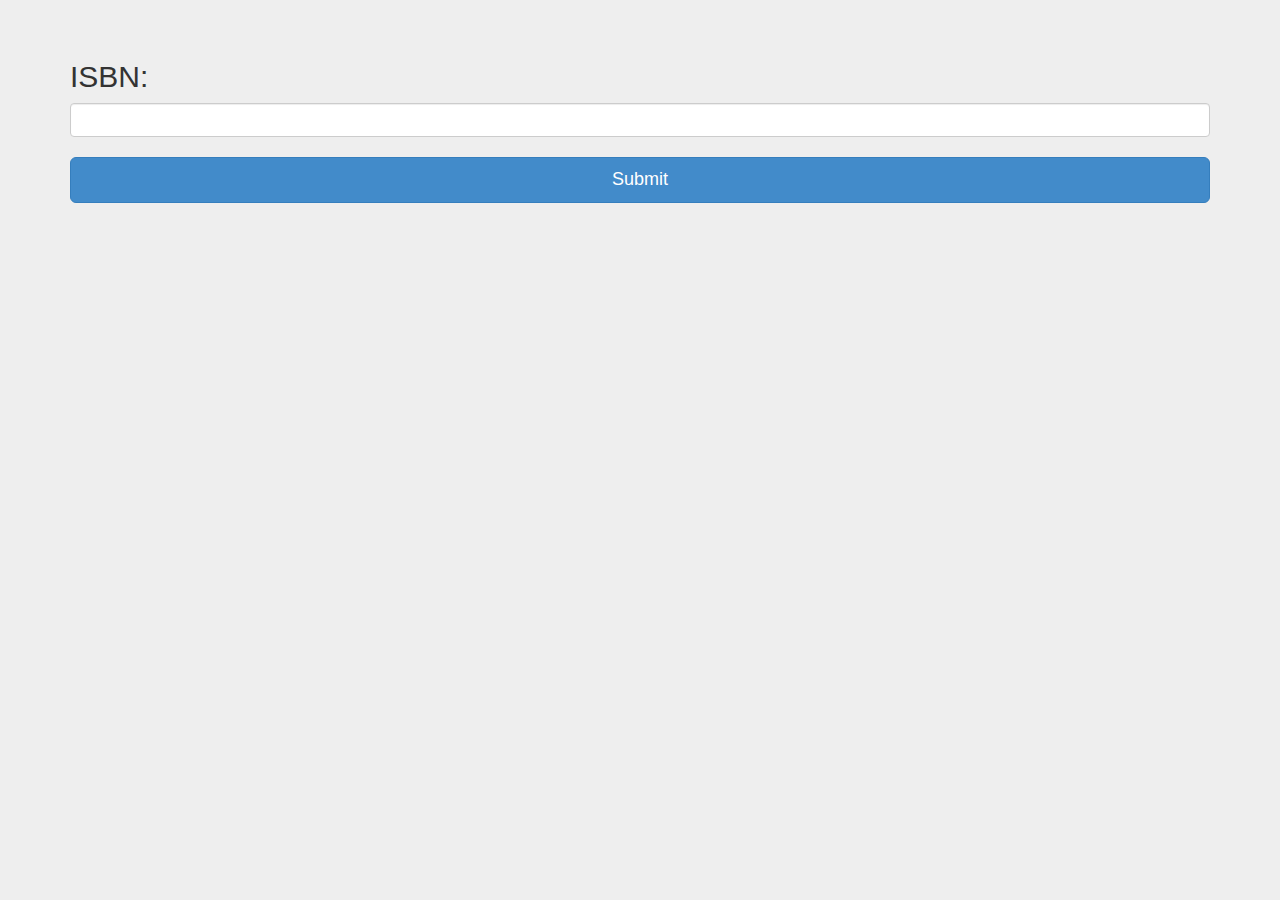
<file: JuniorOpenLibSourceCode/index.html>
<!DOCTYPE html>
<html lang="en">
  <head>
    <meta charset="utf-8">
    <meta name="viewport" content="width=device-width, initial-scale=1.0">
    <meta name="description" content="">
    <meta name="author" content="">
    <link rel="shortcut icon" href="bootstrap/assets/ico/favicon.png">

    <title>OpenBook Search</title>


    <!-- Bootstrap core CSS -->
    <link href="bootstrap/dist/css/bootstrap.css" rel="stylesheet">

    <!-- Custom styles for this template -->
    <link href="signin.css" rel="stylesheet">

    <!-- HTML5 shim and Respond.js IE8 support of HTML5 elements and media queries -->
    <!--[if lt IE 9]>
      <script src="../bootstrap/assets/js/html5shiv.js"></script>
      <script src="../bootstrap/assets/js/respond.min.js"></script>
    <![endif]-->
  </head>
<body>
	    <div class="container">


			<form action="openLib.php" method="post" >
			<h2 class="form-signin-heading">ISBN:</h2> <input type="text" class="form-control" name="isbn" /><br>
			<input type="submit" class="btn btn-lg btn-primary btn-block" value="Submit">
			</form>


		</div> <!--container --> 

</body>
</html>
</file>
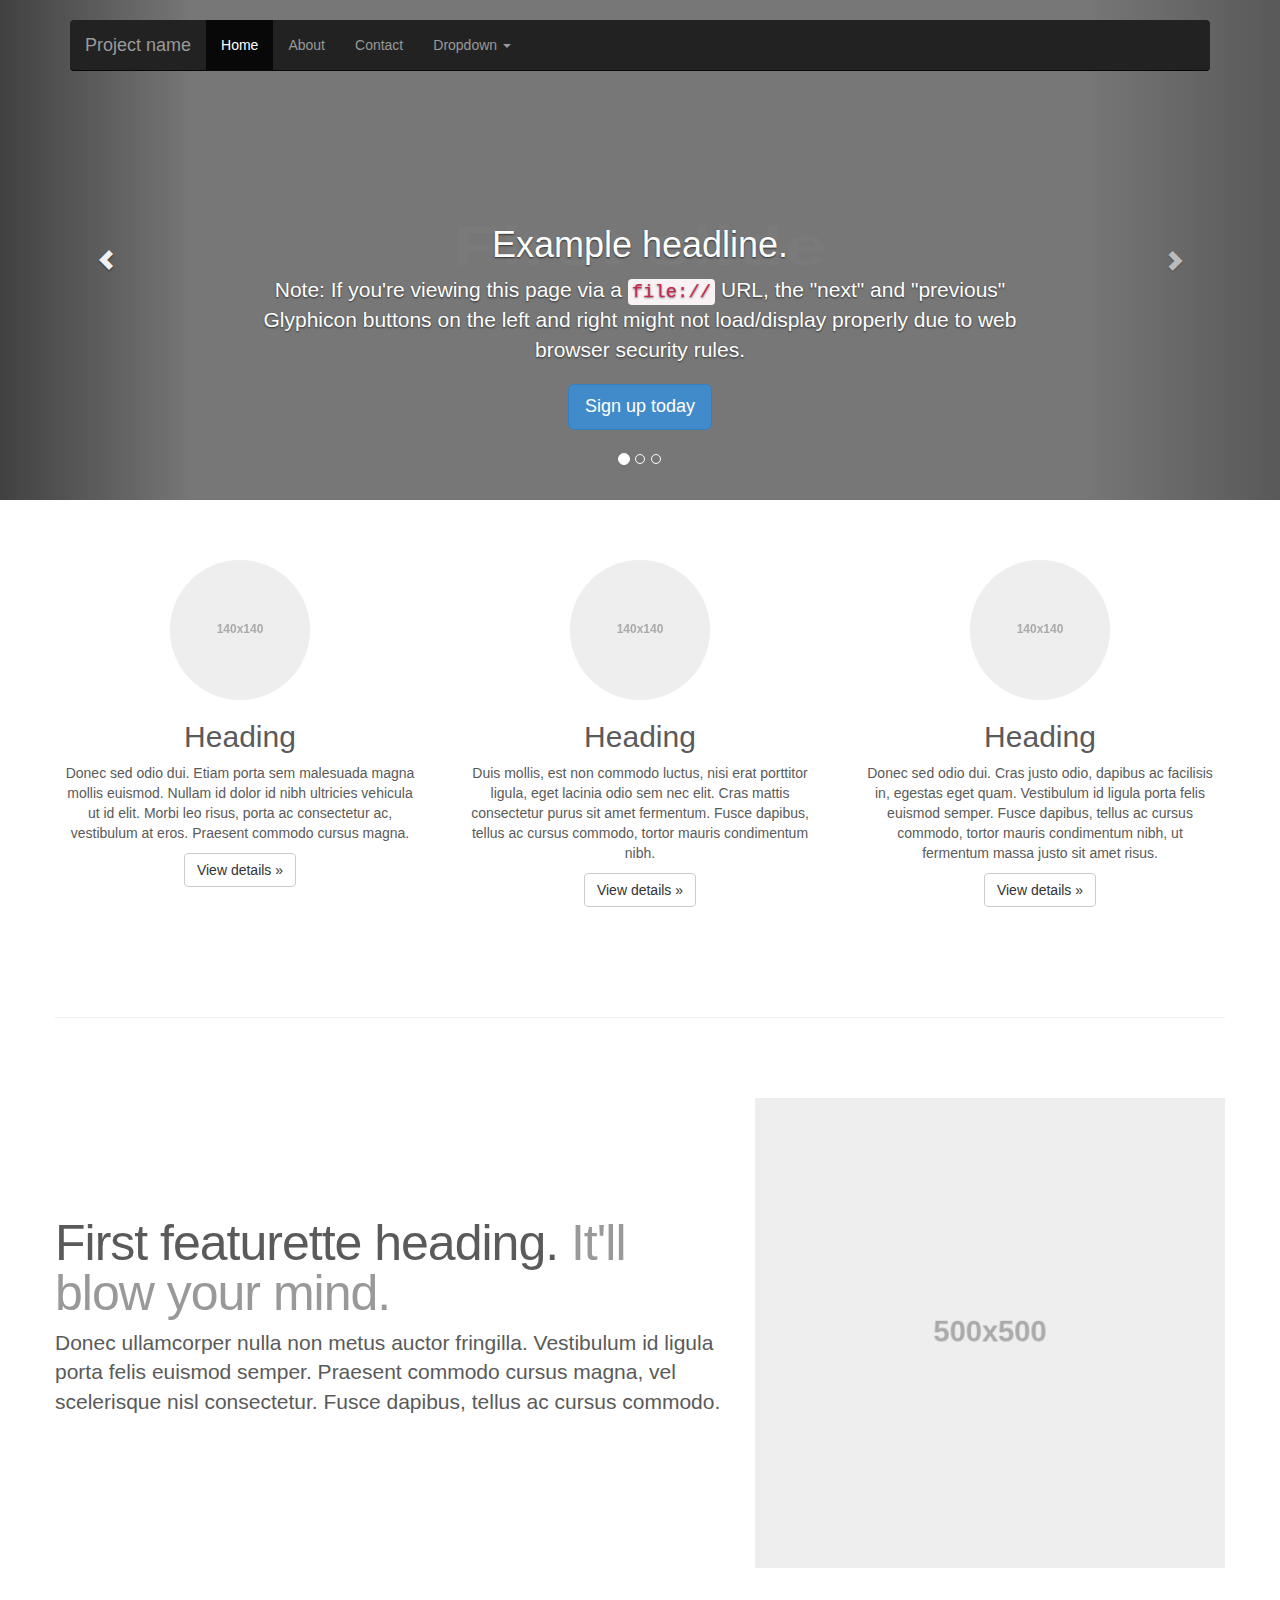
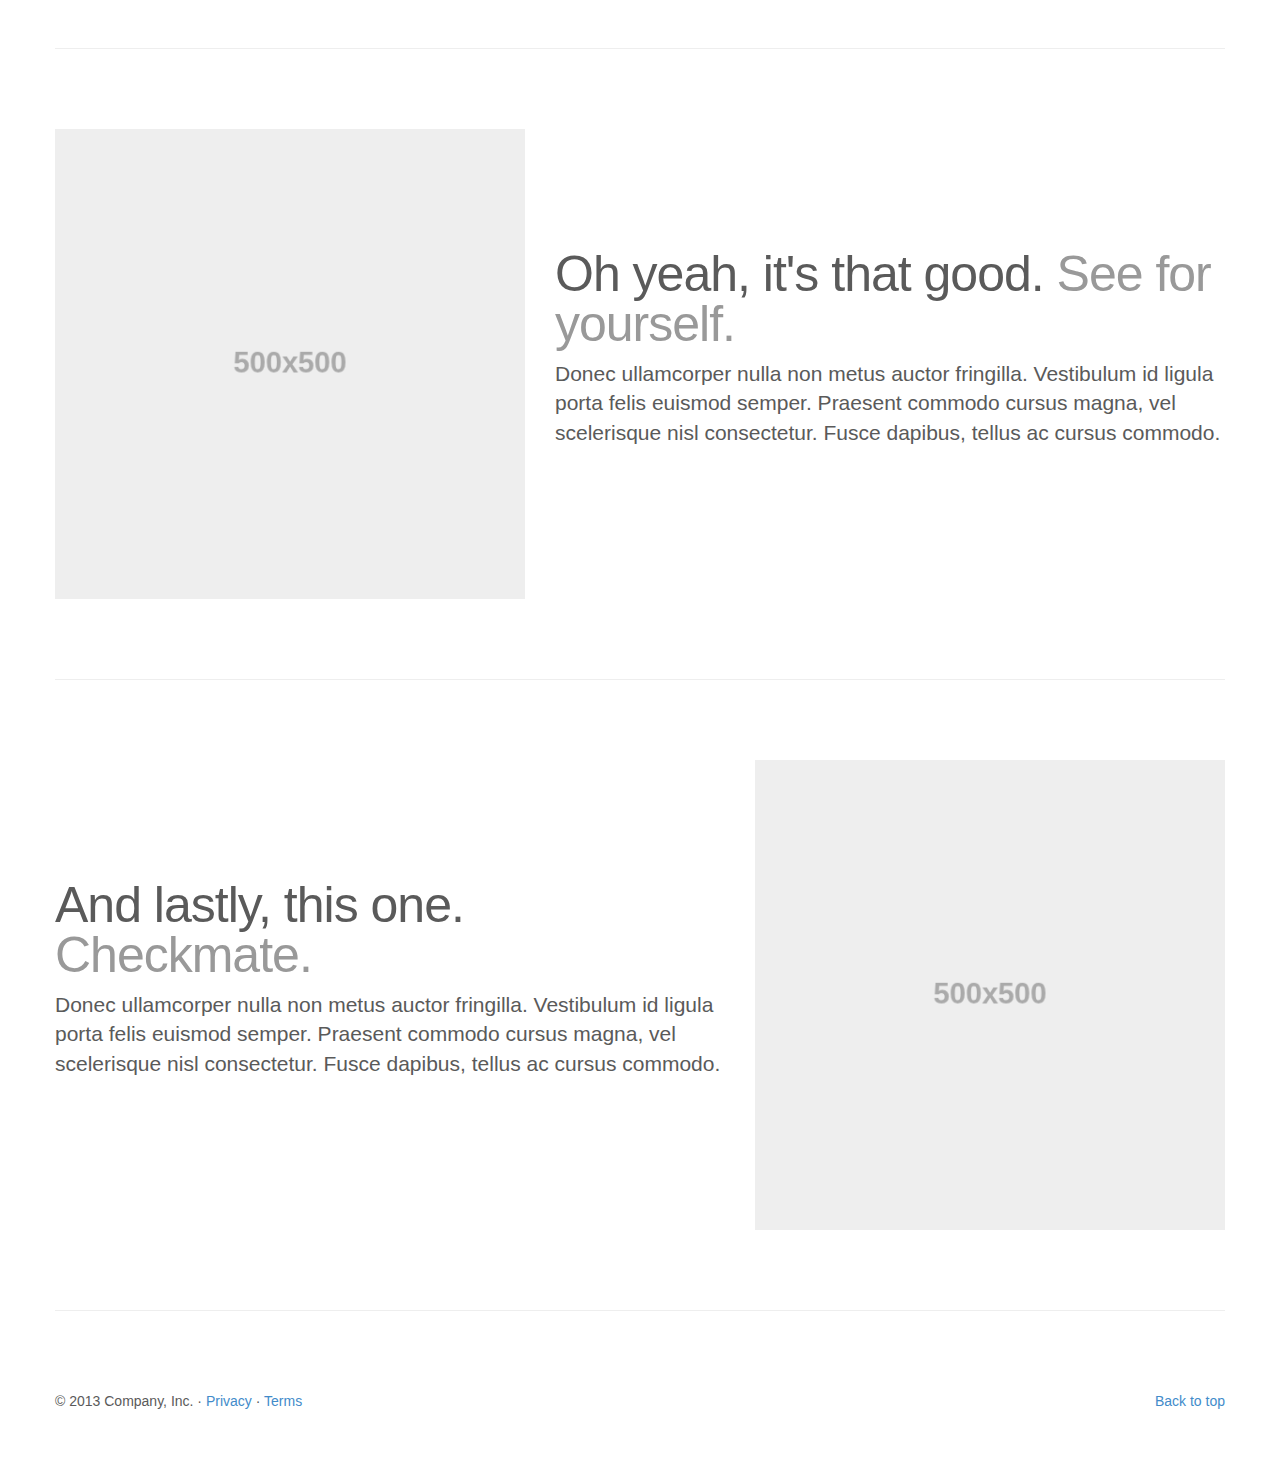
<file: JuniorOpenLibSourceCode/bootstrap/examples/carousel/index.html>
<!DOCTYPE html>
<html lang="en">
  <head>
    <meta charset="utf-8">
    <meta http-equiv="X-UA-Compatible" content="IE=edge">
    <meta name="viewport" content="width=device-width, initial-scale=1.0">
    <meta name="description" content="">
    <meta name="author" content="">
    <link rel="shortcut icon" href="../../docs-assets/ico/favicon.png">

    <title>Carousel Template for Bootstrap</title>

    <!-- Bootstrap core CSS -->
    <link href="../../dist/css/bootstrap.css" rel="stylesheet">

    <!-- Just for debugging purposes. Don't actually copy this line! -->
    <!--[if lt IE 9]><script src="../../docs-assets/js/ie8-responsive-file-warning.js"></script><![endif]-->

    <!-- HTML5 shim and Respond.js IE8 support of HTML5 elements and media queries -->
    <!--[if lt IE 9]>
      <script src="https://oss.maxcdn.com/libs/html5shiv/3.7.0/html5shiv.js"></script>
      <script src="https://oss.maxcdn.com/libs/respond.js/1.3.0/respond.min.js"></script>
    <![endif]-->

    <!-- Custom styles for this template -->
    <link href="carousel.css" rel="stylesheet">
  </head>
<!-- NAVBAR
================================================== -->
  <body>
    <div class="navbar-wrapper">
      <div class="container">

        <div class="navbar navbar-inverse navbar-static-top">
          <div class="container">
            <div class="navbar-header">
              <button type="button" class="navbar-toggle" data-toggle="collapse" data-target=".navbar-collapse">
                <span class="icon-bar"></span>
                <span class="icon-bar"></span>
                <span class="icon-bar"></span>
              </button>
              <a class="navbar-brand" href="#">Project name</a>
            </div>
            <div class="navbar-collapse collapse">
              <ul class="nav navbar-nav">
                <li class="active"><a href="#">Home</a></li>
                <li><a href="#about">About</a></li>
                <li><a href="#contact">Contact</a></li>
                <li class="dropdown">
                  <a href="#" class="dropdown-toggle" data-toggle="dropdown">Dropdown <b class="caret"></b></a>
                  <ul class="dropdown-menu">
                    <li><a href="#">Action</a></li>
                    <li><a href="#">Another action</a></li>
                    <li><a href="#">Something else here</a></li>
                    <li class="divider"></li>
                    <li class="dropdown-header">Nav header</li>
                    <li><a href="#">Separated link</a></li>
                    <li><a href="#">One more separated link</a></li>
                  </ul>
                </li>
              </ul>
            </div>
          </div>
        </div>

      </div>
    </div>


    <!-- Carousel
    ================================================== -->
    <div id="myCarousel" class="carousel slide" data-ride="carousel">
      <!-- Indicators -->
      <ol class="carousel-indicators">
        <li data-target="#myCarousel" data-slide-to="0" class="active"></li>
        <li data-target="#myCarousel" data-slide-to="1"></li>
        <li data-target="#myCarousel" data-slide-to="2"></li>
      </ol>
      <div class="carousel-inner">
        <div class="item active">
          <img data-src="holder.js/900x500/auto/#777:#7a7a7a/text:First slide" alt="First slide">
          <div class="container">
            <div class="carousel-caption">
              <h1>Example headline.</h1>
              <p>Note: If you're viewing this page via a <code>file://</code> URL, the "next" and "previous" Glyphicon buttons on the left and right might not load/display properly due to web browser security rules.</p>
              <p><a class="btn btn-lg btn-primary" href="#" role="button">Sign up today</a></p>
            </div>
          </div>
        </div>
        <div class="item">
          <img data-src="holder.js/900x500/auto/#666:#6a6a6a/text:Second slide" alt="Second slide">
          <div class="container">
            <div class="carousel-caption">
              <h1>Another example headline.</h1>
              <p>Cras justo odio, dapibus ac facilisis in, egestas eget quam. Donec id elit non mi porta gravida at eget metus. Nullam id dolor id nibh ultricies vehicula ut id elit.</p>
              <p><a class="btn btn-lg btn-primary" href="#" role="button">Learn more</a></p>
            </div>
          </div>
        </div>
        <div class="item">
          <img data-src="holder.js/900x500/auto/#555:#5a5a5a/text:Third slide" alt="Third slide">
          <div class="container">
            <div class="carousel-caption">
              <h1>One more for good measure.</h1>
              <p>Cras justo odio, dapibus ac facilisis in, egestas eget quam. Donec id elit non mi porta gravida at eget metus. Nullam id dolor id nibh ultricies vehicula ut id elit.</p>
              <p><a class="btn btn-lg btn-primary" href="#" role="button">Browse gallery</a></p>
            </div>
          </div>
        </div>
      </div>
      <a class="left carousel-control" href="#myCarousel" data-slide="prev"><span class="glyphicon glyphicon-chevron-left"></span></a>
      <a class="right carousel-control" href="#myCarousel" data-slide="next"><span class="glyphicon glyphicon-chevron-right"></span></a>
    </div><!-- /.carousel -->



    <!-- Marketing messaging and featurettes
    ================================================== -->
    <!-- Wrap the rest of the page in another container to center all the content. -->

    <div class="container marketing">

      <!-- Three columns of text below the carousel -->
      <div class="row">
        <div class="col-lg-4">
          <img class="img-circle" data-src="holder.js/140x140" alt="Generic placeholder image">
          <h2>Heading</h2>
          <p>Donec sed odio dui. Etiam porta sem malesuada magna mollis euismod. Nullam id dolor id nibh ultricies vehicula ut id elit. Morbi leo risus, porta ac consectetur ac, vestibulum at eros. Praesent commodo cursus magna.</p>
          <p><a class="btn btn-default" href="#" role="button">View details &raquo;</a></p>
        </div><!-- /.col-lg-4 -->
        <div class="col-lg-4">
          <img class="img-circle" data-src="holder.js/140x140" alt="Generic placeholder image">
          <h2>Heading</h2>
          <p>Duis mollis, est non commodo luctus, nisi erat porttitor ligula, eget lacinia odio sem nec elit. Cras mattis consectetur purus sit amet fermentum. Fusce dapibus, tellus ac cursus commodo, tortor mauris condimentum nibh.</p>
          <p><a class="btn btn-default" href="#" role="button">View details &raquo;</a></p>
        </div><!-- /.col-lg-4 -->
        <div class="col-lg-4">
          <img class="img-circle" data-src="holder.js/140x140" alt="Generic placeholder image">
          <h2>Heading</h2>
          <p>Donec sed odio dui. Cras justo odio, dapibus ac facilisis in, egestas eget quam. Vestibulum id ligula porta felis euismod semper. Fusce dapibus, tellus ac cursus commodo, tortor mauris condimentum nibh, ut fermentum massa justo sit amet risus.</p>
          <p><a class="btn btn-default" href="#" role="button">View details &raquo;</a></p>
        </div><!-- /.col-lg-4 -->
      </div><!-- /.row -->


      <!-- START THE FEATURETTES -->

      <hr class="featurette-divider">

      <div class="row featurette">
        <div class="col-md-7">
          <h2 class="featurette-heading">First featurette heading. <span class="text-muted">It'll blow your mind.</span></h2>
          <p class="lead">Donec ullamcorper nulla non metus auctor fringilla. Vestibulum id ligula porta felis euismod semper. Praesent commodo cursus magna, vel scelerisque nisl consectetur. Fusce dapibus, tellus ac cursus commodo.</p>
        </div>
        <div class="col-md-5">
          <img class="featurette-image img-responsive" data-src="holder.js/500x500/auto" alt="Generic placeholder image">
        </div>
      </div>

      <hr class="featurette-divider">

      <div class="row featurette">
        <div class="col-md-5">
          <img class="featurette-image img-responsive" data-src="holder.js/500x500/auto" alt="Generic placeholder image">
        </div>
        <div class="col-md-7">
          <h2 class="featurette-heading">Oh yeah, it's that good. <span class="text-muted">See for yourself.</span></h2>
          <p class="lead">Donec ullamcorper nulla non metus auctor fringilla. Vestibulum id ligula porta felis euismod semper. Praesent commodo cursus magna, vel scelerisque nisl consectetur. Fusce dapibus, tellus ac cursus commodo.</p>
        </div>
      </div>

      <hr class="featurette-divider">

      <div class="row featurette">
        <div class="col-md-7">
          <h2 class="featurette-heading">And lastly, this one. <span class="text-muted">Checkmate.</span></h2>
          <p class="lead">Donec ullamcorper nulla non metus auctor fringilla. Vestibulum id ligula porta felis euismod semper. Praesent commodo cursus magna, vel scelerisque nisl consectetur. Fusce dapibus, tellus ac cursus commodo.</p>
        </div>
        <div class="col-md-5">
          <img class="featurette-image img-responsive" data-src="holder.js/500x500/auto" alt="Generic placeholder image">
        </div>
      </div>

      <hr class="featurette-divider">

      <!-- /END THE FEATURETTES -->


      <!-- FOOTER -->
      <footer>
        <p class="pull-right"><a href="#">Back to top</a></p>
        <p>&copy; 2013 Company, Inc. &middot; <a href="#">Privacy</a> &middot; <a href="#">Terms</a></p>
      </footer>

    </div><!-- /.container -->


    <!-- Bootstrap core JavaScript
    ================================================== -->
    <!-- Placed at the end of the document so the pages load faster -->
    <script src="https://code.jquery.com/jquery-1.10.2.min.js"></script>
    <script src="../../dist/js/bootstrap.min.js"></script>
    <script src="../../docs-assets/js/holder.js"></script>
  </body>
</html>
</file>
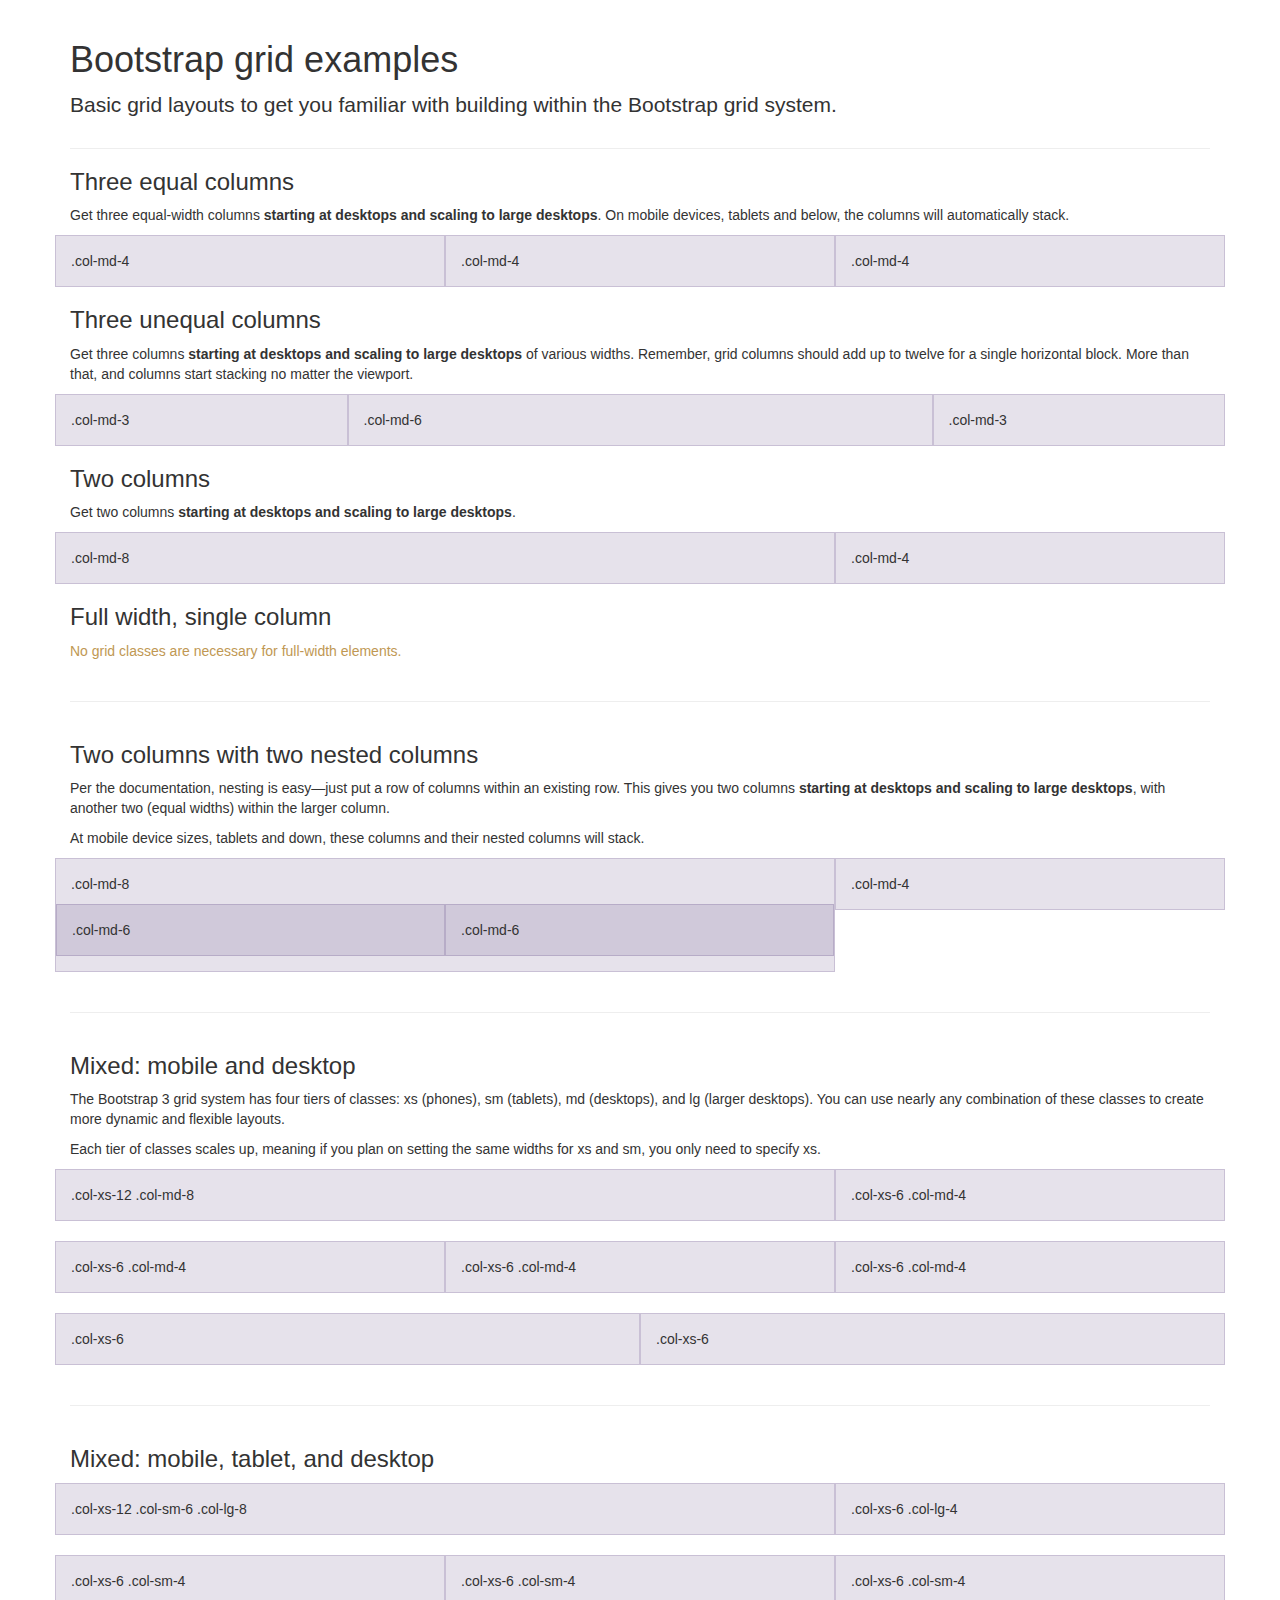
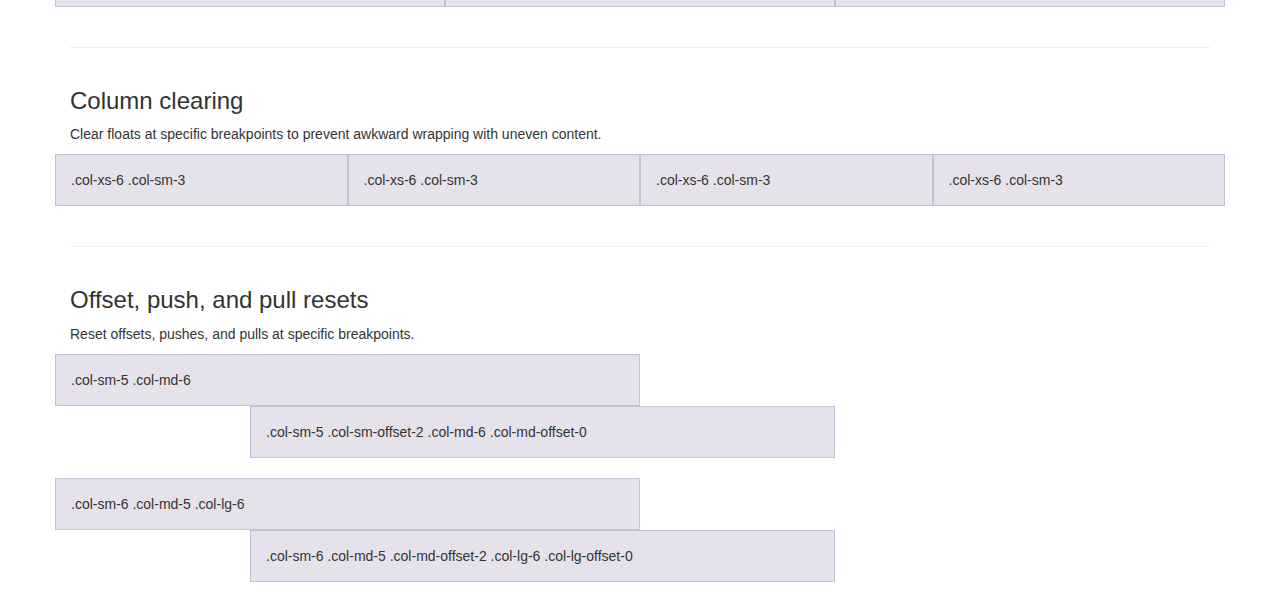
<file: JuniorOpenLibSourceCode/bootstrap/examples/grid/index.html>
<!DOCTYPE html>
<html lang="en">
  <head>
    <meta charset="utf-8">
    <meta http-equiv="X-UA-Compatible" content="IE=edge">
    <meta name="viewport" content="width=device-width, initial-scale=1.0">
    <meta name="description" content="">
    <meta name="author" content="">
    <link rel="shortcut icon" href="../../docs-assets/ico/favicon.png">

    <title>Grid Template for Bootstrap</title>

    <!-- Bootstrap core CSS -->
    <link href="../../dist/css/bootstrap.css" rel="stylesheet">

    <!-- Custom styles for this template -->
    <link href="grid.css" rel="stylesheet">

    <!-- Just for debugging purposes. Don't actually copy this line! -->
    <!--[if lt IE 9]><script src="../../docs-assets/js/ie8-responsive-file-warning.js"></script><![endif]-->

    <!-- HTML5 shim and Respond.js IE8 support of HTML5 elements and media queries -->
    <!--[if lt IE 9]>
      <script src="https://oss.maxcdn.com/libs/html5shiv/3.7.0/html5shiv.js"></script>
      <script src="https://oss.maxcdn.com/libs/respond.js/1.3.0/respond.min.js"></script>
    <![endif]-->
  </head>

  <body>
    <div class="container">

      <div class="page-header">
        <h1>Bootstrap grid examples</h1>
        <p class="lead">Basic grid layouts to get you familiar with building within the Bootstrap grid system.</p>
      </div>

      <h3>Three equal columns</h3>
      <p>Get three equal-width columns <strong>starting at desktops and scaling to large desktops</strong>. On mobile devices, tablets and below, the columns will automatically stack.</p>
      <div class="row">
        <div class="col-md-4">.col-md-4</div>
        <div class="col-md-4">.col-md-4</div>
        <div class="col-md-4">.col-md-4</div>
      </div>

      <h3>Three unequal columns</h3>
      <p>Get three columns <strong>starting at desktops and scaling to large desktops</strong> of various widths. Remember, grid columns should add up to twelve for a single horizontal block. More than that, and columns start stacking no matter the viewport.</p>
      <div class="row">
        <div class="col-md-3">.col-md-3</div>
        <div class="col-md-6">.col-md-6</div>
        <div class="col-md-3">.col-md-3</div>
      </div>

      <h3>Two columns</h3>
      <p>Get two columns <strong>starting at desktops and scaling to large desktops</strong>.</p>
      <div class="row">
        <div class="col-md-8">.col-md-8</div>
        <div class="col-md-4">.col-md-4</div>
      </div>

      <h3>Full width, single column</h3>
      <p class="text-warning">No grid classes are necessary for full-width elements.</p>

      <hr>

      <h3>Two columns with two nested columns</h3>
      <p>Per the documentation, nesting is easy—just put a row of columns within an existing row. This gives you two columns <strong>starting at desktops and scaling to large desktops</strong>, with another two (equal widths) within the larger column.</p>
      <p>At mobile device sizes, tablets and down, these columns and their nested columns will stack.</p>
      <div class="row">
        <div class="col-md-8">
          .col-md-8
          <div class="row">
            <div class="col-md-6">.col-md-6</div>
            <div class="col-md-6">.col-md-6</div>
          </div>
        </div>
        <div class="col-md-4">.col-md-4</div>
      </div>

      <hr>

      <h3>Mixed: mobile and desktop</h3>
      <p>The Bootstrap 3 grid system has four tiers of classes: xs (phones), sm (tablets), md (desktops), and lg (larger desktops). You can use nearly any combination of these classes to create more dynamic and flexible layouts.</p>
      <p>Each tier of classes scales up, meaning if you plan on setting the same widths for xs and sm, you only need to specify xs.</p>
      <div class="row">
        <div class="col-xs-12 col-md-8">.col-xs-12 .col-md-8</div>
        <div class="col-xs-6 col-md-4">.col-xs-6 .col-md-4</div>
      </div>
      <div class="row">
        <div class="col-xs-6 col-md-4">.col-xs-6 .col-md-4</div>
        <div class="col-xs-6 col-md-4">.col-xs-6 .col-md-4</div>
        <div class="col-xs-6 col-md-4">.col-xs-6 .col-md-4</div>
      </div>
      <div class="row">
        <div class="col-xs-6">.col-xs-6</div>
        <div class="col-xs-6">.col-xs-6</div>
      </div>

      <hr>

      <h3>Mixed: mobile, tablet, and desktop</h3>
      <p></p>
      <div class="row">
        <div class="col-xs-12 col-sm-6 col-lg-8">.col-xs-12 .col-sm-6 .col-lg-8</div>
        <div class="col-xs-6 col-lg-4">.col-xs-6 .col-lg-4</div>
      </div>
      <div class="row">
        <div class="col-xs-6 col-sm-4">.col-xs-6 .col-sm-4</div>
        <div class="col-xs-6 col-sm-4">.col-xs-6 .col-sm-4</div>
        <div class="col-xs-6 col-sm-4">.col-xs-6 .col-sm-4</div>
      </div>

      <hr>

      <h3>Column clearing</h3>
      <p>Clear floats at specific breakpoints to prevent awkward wrapping with uneven content.</p>
      <div class="row">
        <div class="col-xs-6 col-sm-3">.col-xs-6 .col-sm-3</div>
        <div class="col-xs-6 col-sm-3">.col-xs-6 .col-sm-3</div>

        <!-- Add the extra clearfix for only the required viewport -->
        <div class="clearfix visible-xs"></div>

        <div class="col-xs-6 col-sm-3">.col-xs-6 .col-sm-3</div>
        <div class="col-xs-6 col-sm-3">.col-xs-6 .col-sm-3</div>
      </div>

      <hr>

      <h3>Offset, push, and pull resets</h3>
      <p>Reset offsets, pushes, and pulls at specific breakpoints.</p>
      <div class="row">
        <div class="col-sm-5 col-md-6">.col-sm-5 .col-md-6</div>
        <div class="col-sm-5 col-sm-offset-2 col-md-6 col-md-offset-0">.col-sm-5 .col-sm-offset-2 .col-md-6 .col-md-offset-0</div>
      </div>
      <div class="row">
        <div class="col-sm-6 col-md-5 col-lg-6">.col-sm-6 .col-md-5 .col-lg-6</div>
        <div class="col-sm-6 col-md-5 col-md-offset-2 col-lg-6 col-lg-offset-0">.col-sm-6 .col-md-5 .col-md-offset-2 .col-lg-6 .col-lg-offset-0</div>
      </div>


    </div> <!-- /container -->


    <!-- Bootstrap core JavaScript
    ================================================== -->
    <!-- Placed at the end of the document so the pages load faster -->
  </body>
</html>
</file>
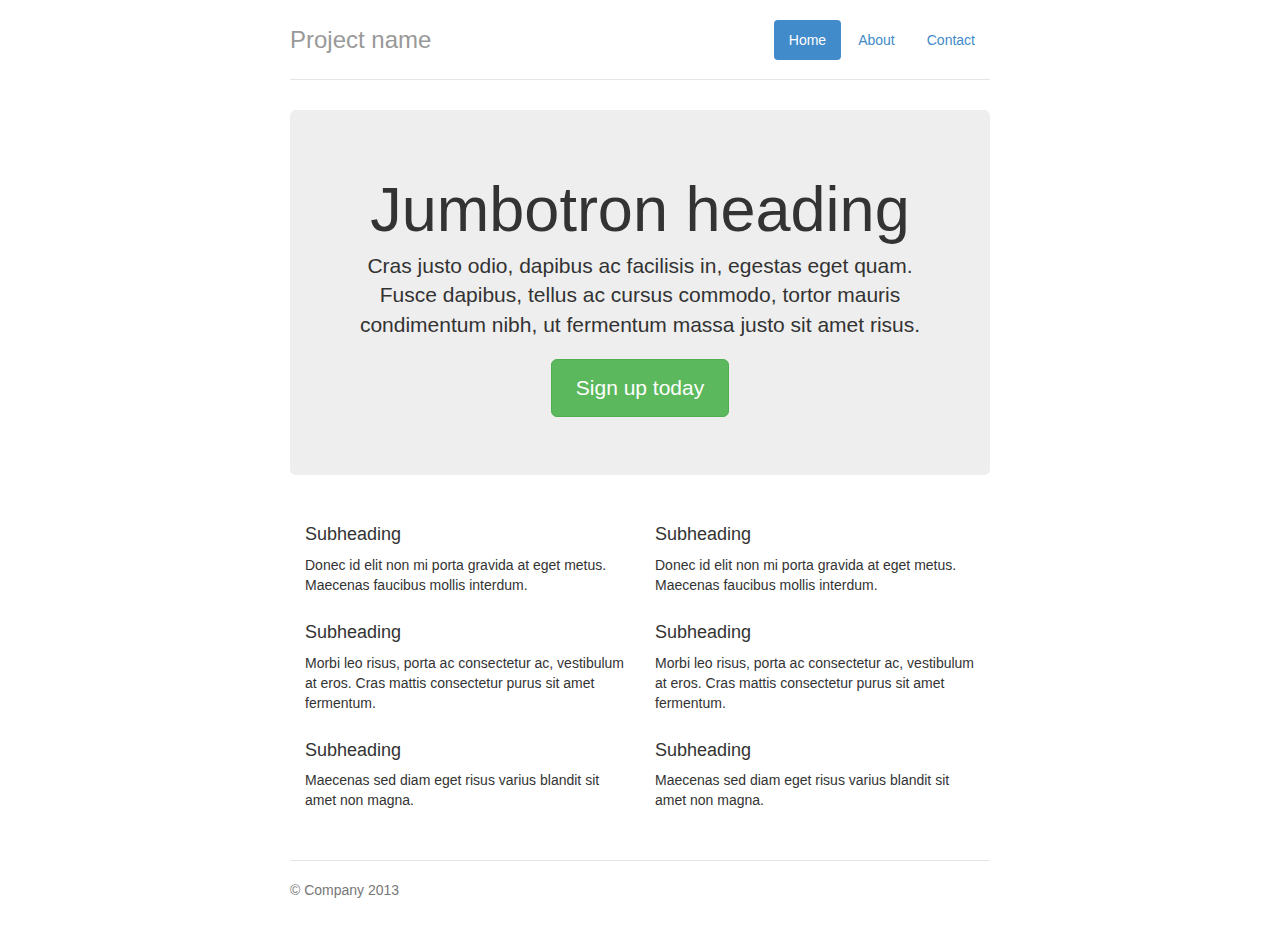
<file: JuniorOpenLibSourceCode/bootstrap/examples/jumbotron-narrow/index.html>
<!DOCTYPE html>
<html lang="en">
  <head>
    <meta charset="utf-8">
    <meta http-equiv="X-UA-Compatible" content="IE=edge">
    <meta name="viewport" content="width=device-width, initial-scale=1.0">
    <meta name="description" content="">
    <meta name="author" content="">
    <link rel="shortcut icon" href="../../docs-assets/ico/favicon.png">

    <title>Narrow Jumbotron Template for Bootstrap</title>

    <!-- Bootstrap core CSS -->
    <link href="../../dist/css/bootstrap.css" rel="stylesheet">

    <!-- Custom styles for this template -->
    <link href="jumbotron-narrow.css" rel="stylesheet">

    <!-- Just for debugging purposes. Don't actually copy this line! -->
    <!--[if lt IE 9]><script src="../../docs-assets/js/ie8-responsive-file-warning.js"></script><![endif]-->

    <!-- HTML5 shim and Respond.js IE8 support of HTML5 elements and media queries -->
    <!--[if lt IE 9]>
      <script src="https://oss.maxcdn.com/libs/html5shiv/3.7.0/html5shiv.js"></script>
      <script src="https://oss.maxcdn.com/libs/respond.js/1.3.0/respond.min.js"></script>
    <![endif]-->
  </head>

  <body>

    <div class="container">
      <div class="header">
        <ul class="nav nav-pills pull-right">
          <li class="active"><a href="#">Home</a></li>
          <li><a href="#">About</a></li>
          <li><a href="#">Contact</a></li>
        </ul>
        <h3 class="text-muted">Project name</h3>
      </div>

      <div class="jumbotron">
        <h1>Jumbotron heading</h1>
        <p class="lead">Cras justo odio, dapibus ac facilisis in, egestas eget quam. Fusce dapibus, tellus ac cursus commodo, tortor mauris condimentum nibh, ut fermentum massa justo sit amet risus.</p>
        <p><a class="btn btn-lg btn-success" href="#" role="button">Sign up today</a></p>
      </div>

      <div class="row marketing">
        <div class="col-lg-6">
          <h4>Subheading</h4>
          <p>Donec id elit non mi porta gravida at eget metus. Maecenas faucibus mollis interdum.</p>

          <h4>Subheading</h4>
          <p>Morbi leo risus, porta ac consectetur ac, vestibulum at eros. Cras mattis consectetur purus sit amet fermentum.</p>

          <h4>Subheading</h4>
          <p>Maecenas sed diam eget risus varius blandit sit amet non magna.</p>
        </div>

        <div class="col-lg-6">
          <h4>Subheading</h4>
          <p>Donec id elit non mi porta gravida at eget metus. Maecenas faucibus mollis interdum.</p>

          <h4>Subheading</h4>
          <p>Morbi leo risus, porta ac consectetur ac, vestibulum at eros. Cras mattis consectetur purus sit amet fermentum.</p>

          <h4>Subheading</h4>
          <p>Maecenas sed diam eget risus varius blandit sit amet non magna.</p>
        </div>
      </div>

      <div class="footer">
        <p>&copy; Company 2013</p>
      </div>

    </div> <!-- /container -->


    <!-- Bootstrap core JavaScript
    ================================================== -->
    <!-- Placed at the end of the document so the pages load faster -->
  </body>
</html>
</file>
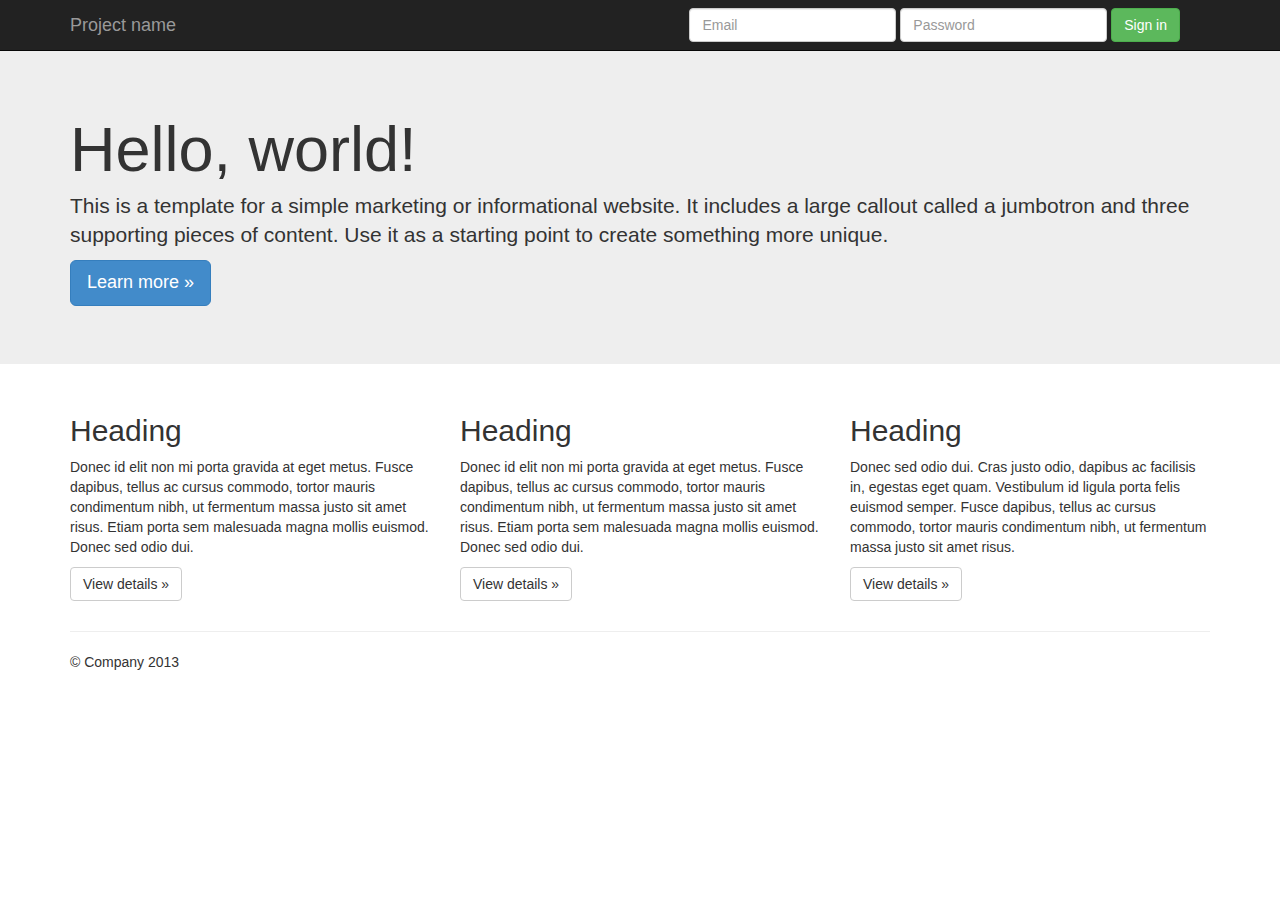
<file: JuniorOpenLibSourceCode/bootstrap/examples/jumbotron/index.html>
<!DOCTYPE html>
<html lang="en">
  <head>
    <meta charset="utf-8">
    <meta http-equiv="X-UA-Compatible" content="IE=edge">
    <meta name="viewport" content="width=device-width, initial-scale=1.0">
    <meta name="description" content="">
    <meta name="author" content="">
    <link rel="shortcut icon" href="../../docs-assets/ico/favicon.png">

    <title>Jumbotron Template for Bootstrap</title>

    <!-- Bootstrap core CSS -->
    <link href="../../dist/css/bootstrap.css" rel="stylesheet">

    <!-- Custom styles for this template -->
    <link href="jumbotron.css" rel="stylesheet">

    <!-- Just for debugging purposes. Don't actually copy this line! -->
    <!--[if lt IE 9]><script src="../../docs-assets/js/ie8-responsive-file-warning.js"></script><![endif]-->

    <!-- HTML5 shim and Respond.js IE8 support of HTML5 elements and media queries -->
    <!--[if lt IE 9]>
      <script src="https://oss.maxcdn.com/libs/html5shiv/3.7.0/html5shiv.js"></script>
      <script src="https://oss.maxcdn.com/libs/respond.js/1.3.0/respond.min.js"></script>
    <![endif]-->
  </head>

  <body>

    <div class="navbar navbar-inverse navbar-fixed-top">
      <div class="container">
        <div class="navbar-header">
          <button type="button" class="navbar-toggle" data-toggle="collapse" data-target=".navbar-collapse">
            <span class="icon-bar"></span>
            <span class="icon-bar"></span>
            <span class="icon-bar"></span>
          </button>
          <a class="navbar-brand" href="#">Project name</a>
        </div>
        <div class="navbar-collapse collapse">
          <form class="navbar-form navbar-right">
            <div class="form-group">
              <input type="text" placeholder="Email" class="form-control">
            </div>
            <div class="form-group">
              <input type="password" placeholder="Password" class="form-control">
            </div>
            <button type="submit" class="btn btn-success">Sign in</button>
          </form>
        </div><!--/.navbar-collapse -->
      </div>
    </div>

    <!-- Main jumbotron for a primary marketing message or call to action -->
    <div class="jumbotron">
      <div class="container">
        <h1>Hello, world!</h1>
        <p>This is a template for a simple marketing or informational website. It includes a large callout called a jumbotron and three supporting pieces of content. Use it as a starting point to create something more unique.</p>
        <p><a class="btn btn-primary btn-lg" role="button">Learn more &raquo;</a></p>
      </div>
    </div>

    <div class="container">
      <!-- Example row of columns -->
      <div class="row">
        <div class="col-md-4">
          <h2>Heading</h2>
          <p>Donec id elit non mi porta gravida at eget metus. Fusce dapibus, tellus ac cursus commodo, tortor mauris condimentum nibh, ut fermentum massa justo sit amet risus. Etiam porta sem malesuada magna mollis euismod. Donec sed odio dui. </p>
          <p><a class="btn btn-default" href="#" role="button">View details &raquo;</a></p>
        </div>
        <div class="col-md-4">
          <h2>Heading</h2>
          <p>Donec id elit non mi porta gravida at eget metus. Fusce dapibus, tellus ac cursus commodo, tortor mauris condimentum nibh, ut fermentum massa justo sit amet risus. Etiam porta sem malesuada magna mollis euismod. Donec sed odio dui. </p>
          <p><a class="btn btn-default" href="#" role="button">View details &raquo;</a></p>
       </div>
        <div class="col-md-4">
          <h2>Heading</h2>
          <p>Donec sed odio dui. Cras justo odio, dapibus ac facilisis in, egestas eget quam. Vestibulum id ligula porta felis euismod semper. Fusce dapibus, tellus ac cursus commodo, tortor mauris condimentum nibh, ut fermentum massa justo sit amet risus.</p>
          <p><a class="btn btn-default" href="#" role="button">View details &raquo;</a></p>
        </div>
      </div>

      <hr>

      <footer>
        <p>&copy; Company 2013</p>
      </footer>
    </div> <!-- /container -->


    <!-- Bootstrap core JavaScript
    ================================================== -->
    <!-- Placed at the end of the document so the pages load faster -->
    <script src="https://code.jquery.com/jquery-1.10.2.min.js"></script>
    <script src="../../dist/js/bootstrap.min.js"></script>
  </body>
</html>
</file>
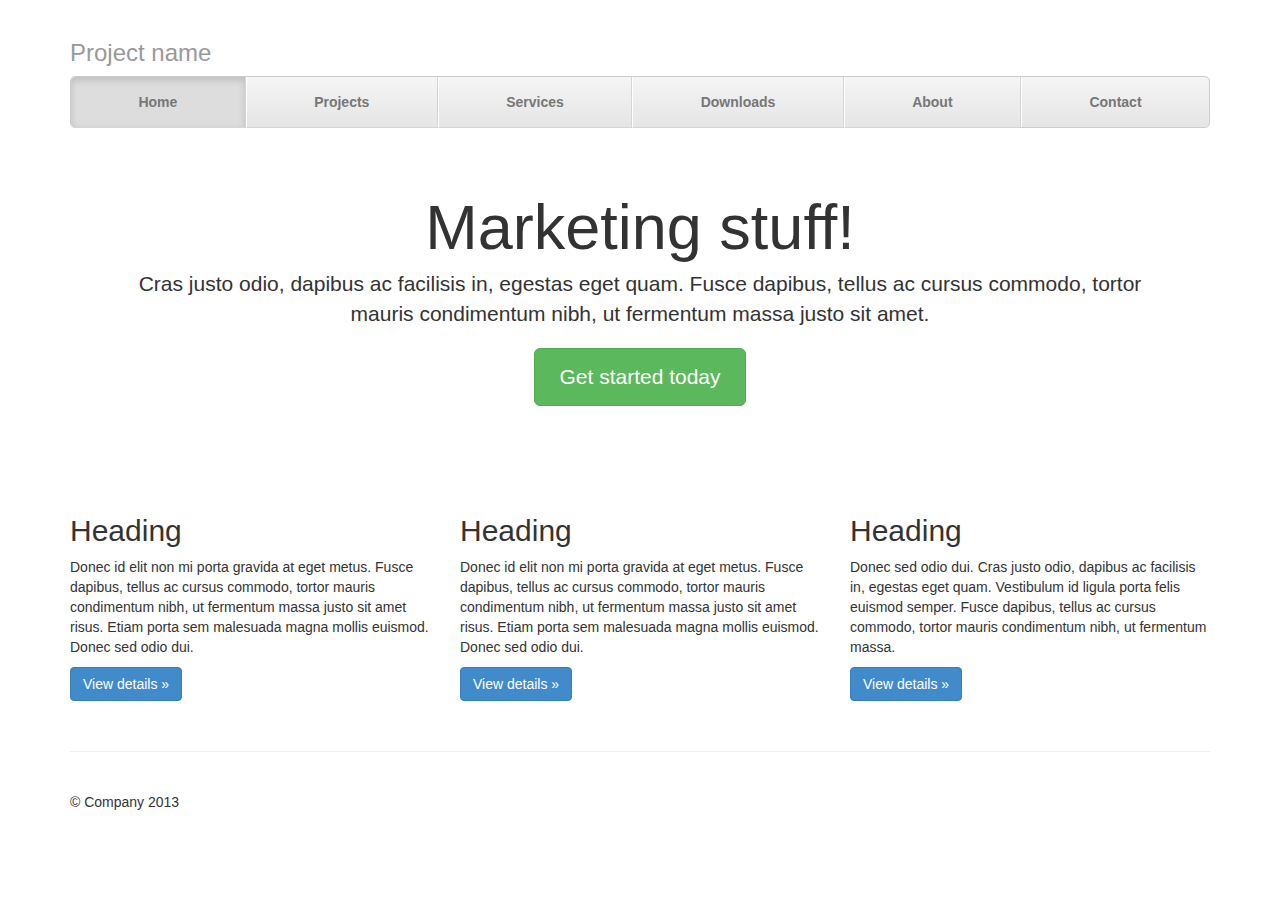
<file: JuniorOpenLibSourceCode/bootstrap/examples/justified-nav/index.html>
<!DOCTYPE html>
<html lang="en">
  <head>
    <meta charset="utf-8">
    <meta http-equiv="X-UA-Compatible" content="IE=edge">
    <meta name="viewport" content="width=device-width, initial-scale=1.0">
    <meta name="description" content="">
    <meta name="author" content="">
    <link rel="shortcut icon" href="../../docs-assets/ico/favicon.png">

    <title>Justified Nav Template for Bootstrap</title>

    <!-- Bootstrap core CSS -->
    <link href="../../dist/css/bootstrap.css" rel="stylesheet">

    <!-- Custom styles for this template -->
    <link href="justified-nav.css" rel="stylesheet">

    <!-- Just for debugging purposes. Don't actually copy this line! -->
    <!--[if lt IE 9]><script src="../../docs-assets/js/ie8-responsive-file-warning.js"></script><![endif]-->

    <!-- HTML5 shim and Respond.js IE8 support of HTML5 elements and media queries -->
    <!--[if lt IE 9]>
      <script src="https://oss.maxcdn.com/libs/html5shiv/3.7.0/html5shiv.js"></script>
      <script src="https://oss.maxcdn.com/libs/respond.js/1.3.0/respond.min.js"></script>
    <![endif]-->
  </head>

  <body>

    <div class="container">

      <div class="masthead">
        <h3 class="text-muted">Project name</h3>
        <ul class="nav nav-justified">
          <li class="active"><a href="#">Home</a></li>
          <li><a href="#">Projects</a></li>
          <li><a href="#">Services</a></li>
          <li><a href="#">Downloads</a></li>
          <li><a href="#">About</a></li>
          <li><a href="#">Contact</a></li>
        </ul>
      </div>

      <!-- Jumbotron -->
      <div class="jumbotron">
        <h1>Marketing stuff!</h1>
        <p class="lead">Cras justo odio, dapibus ac facilisis in, egestas eget quam. Fusce dapibus, tellus ac cursus commodo, tortor mauris condimentum nibh, ut fermentum massa justo sit amet.</p>
        <p><a class="btn btn-lg btn-success" href="#" role="button">Get started today</a></p>
      </div>

      <!-- Example row of columns -->
      <div class="row">
        <div class="col-lg-4">
          <h2>Heading</h2>
          <p>Donec id elit non mi porta gravida at eget metus. Fusce dapibus, tellus ac cursus commodo, tortor mauris condimentum nibh, ut fermentum massa justo sit amet risus. Etiam porta sem malesuada magna mollis euismod. Donec sed odio dui. </p>
          <p><a class="btn btn-primary" href="#" role="button">View details &raquo;</a></p>
        </div>
        <div class="col-lg-4">
          <h2>Heading</h2>
          <p>Donec id elit non mi porta gravida at eget metus. Fusce dapibus, tellus ac cursus commodo, tortor mauris condimentum nibh, ut fermentum massa justo sit amet risus. Etiam porta sem malesuada magna mollis euismod. Donec sed odio dui. </p>
          <p><a class="btn btn-primary" href="#" role="button">View details &raquo;</a></p>
       </div>
        <div class="col-lg-4">
          <h2>Heading</h2>
          <p>Donec sed odio dui. Cras justo odio, dapibus ac facilisis in, egestas eget quam. Vestibulum id ligula porta felis euismod semper. Fusce dapibus, tellus ac cursus commodo, tortor mauris condimentum nibh, ut fermentum massa.</p>
          <p><a class="btn btn-primary" href="#" role="button">View details &raquo;</a></p>
        </div>
      </div>

      <!-- Site footer -->
      <div class="footer">
        <p>&copy; Company 2013</p>
      </div>

    </div> <!-- /container -->


    <!-- Bootstrap core JavaScript
    ================================================== -->
    <!-- Placed at the end of the document so the pages load faster -->
  </body>
</html>
</file>
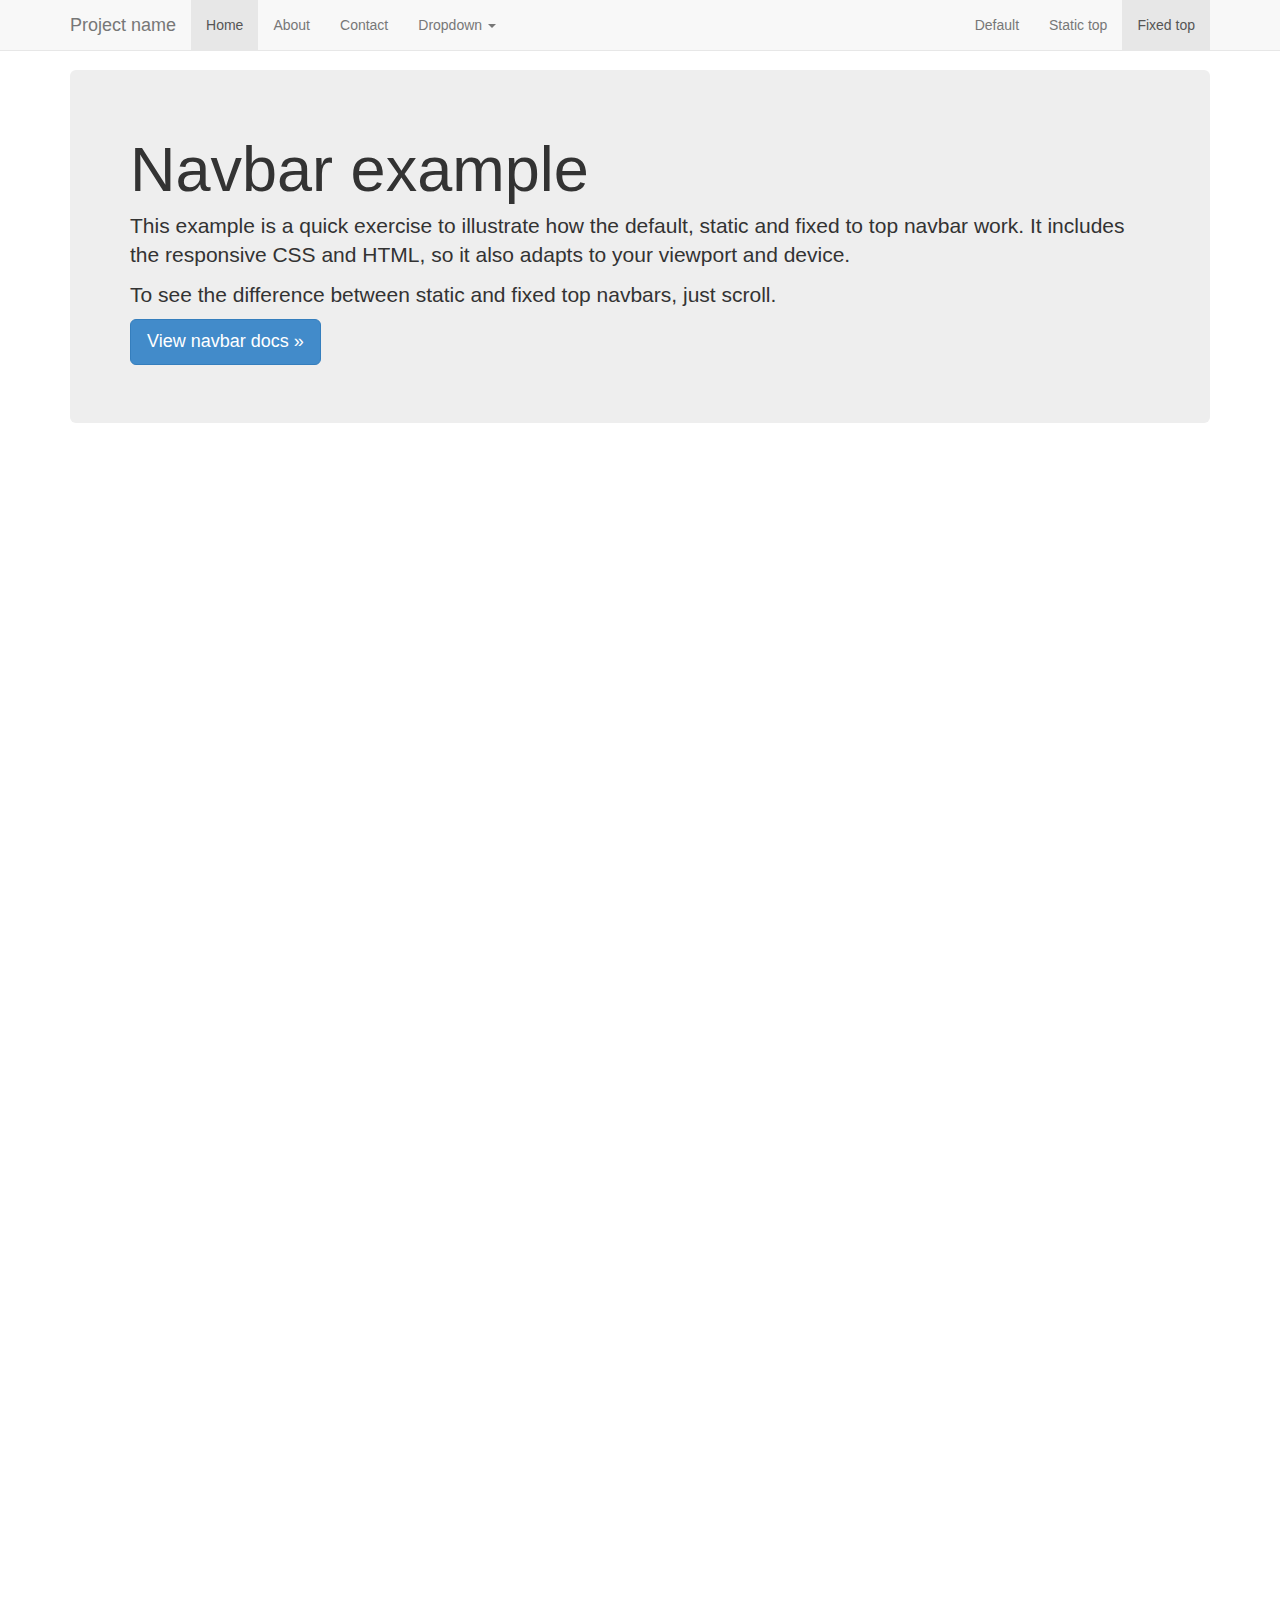
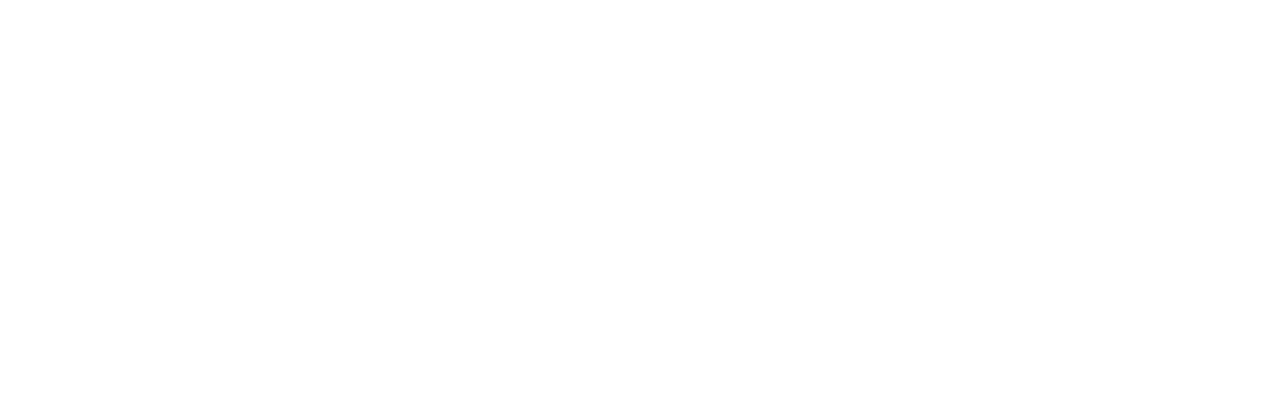
<file: JuniorOpenLibSourceCode/bootstrap/examples/navbar-fixed-top/index.html>
<!DOCTYPE html>
<html lang="en">
  <head>
    <meta charset="utf-8">
    <meta http-equiv="X-UA-Compatible" content="IE=edge">
    <meta name="viewport" content="width=device-width, initial-scale=1.0">
    <meta name="description" content="">
    <meta name="author" content="">
    <link rel="shortcut icon" href="../../docs-assets/ico/favicon.png">

    <title>Fixed Top Navbar Example for Bootstrap</title>

    <!-- Bootstrap core CSS -->
    <link href="../../dist/css/bootstrap.css" rel="stylesheet">

    <!-- Custom styles for this template -->
    <link href="navbar-fixed-top.css" rel="stylesheet">

    <!-- Just for debugging purposes. Don't actually copy this line! -->
    <!--[if lt IE 9]><script src="../../docs-assets/js/ie8-responsive-file-warning.js"></script><![endif]-->

    <!-- HTML5 shim and Respond.js IE8 support of HTML5 elements and media queries -->
    <!--[if lt IE 9]>
      <script src="https://oss.maxcdn.com/libs/html5shiv/3.7.0/html5shiv.js"></script>
      <script src="https://oss.maxcdn.com/libs/respond.js/1.3.0/respond.min.js"></script>
    <![endif]-->
  </head>

  <body>

    <!-- Fixed navbar -->
    <div class="navbar navbar-default navbar-fixed-top">
      <div class="container">
        <div class="navbar-header">
          <button type="button" class="navbar-toggle" data-toggle="collapse" data-target=".navbar-collapse">
            <span class="icon-bar"></span>
            <span class="icon-bar"></span>
            <span class="icon-bar"></span>
          </button>
          <a class="navbar-brand" href="#">Project name</a>
        </div>
        <div class="navbar-collapse collapse">
          <ul class="nav navbar-nav">
            <li class="active"><a href="#">Home</a></li>
            <li><a href="#about">About</a></li>
            <li><a href="#contact">Contact</a></li>
            <li class="dropdown">
              <a href="#" class="dropdown-toggle" data-toggle="dropdown">Dropdown <b class="caret"></b></a>
              <ul class="dropdown-menu">
                <li><a href="#">Action</a></li>
                <li><a href="#">Another action</a></li>
                <li><a href="#">Something else here</a></li>
                <li class="divider"></li>
                <li class="dropdown-header">Nav header</li>
                <li><a href="#">Separated link</a></li>
                <li><a href="#">One more separated link</a></li>
              </ul>
            </li>
          </ul>
          <ul class="nav navbar-nav navbar-right">
            <li><a href="../navbar/">Default</a></li>
            <li><a href="../navbar-static-top/">Static top</a></li>
            <li class="active"><a href="./">Fixed top</a></li>
          </ul>
        </div><!--/.nav-collapse -->
      </div>
    </div>

    <div class="container">

      <!-- Main component for a primary marketing message or call to action -->
      <div class="jumbotron">
        <h1>Navbar example</h1>
        <p>This example is a quick exercise to illustrate how the default, static and fixed to top navbar work. It includes the responsive CSS and HTML, so it also adapts to your viewport and device.</p>
        <p>To see the difference between static and fixed top navbars, just scroll.</p>
        <p>
          <a class="btn btn-lg btn-primary" href="../../components/#navbar" role="button">View navbar docs &raquo;</a>
        </p>
      </div>

    </div> <!-- /container -->


    <!-- Bootstrap core JavaScript
    ================================================== -->
    <!-- Placed at the end of the document so the pages load faster -->
    <script src="https://code.jquery.com/jquery-1.10.2.min.js"></script>
    <script src="../../dist/js/bootstrap.min.js"></script>
  </body>
</html>
</file>
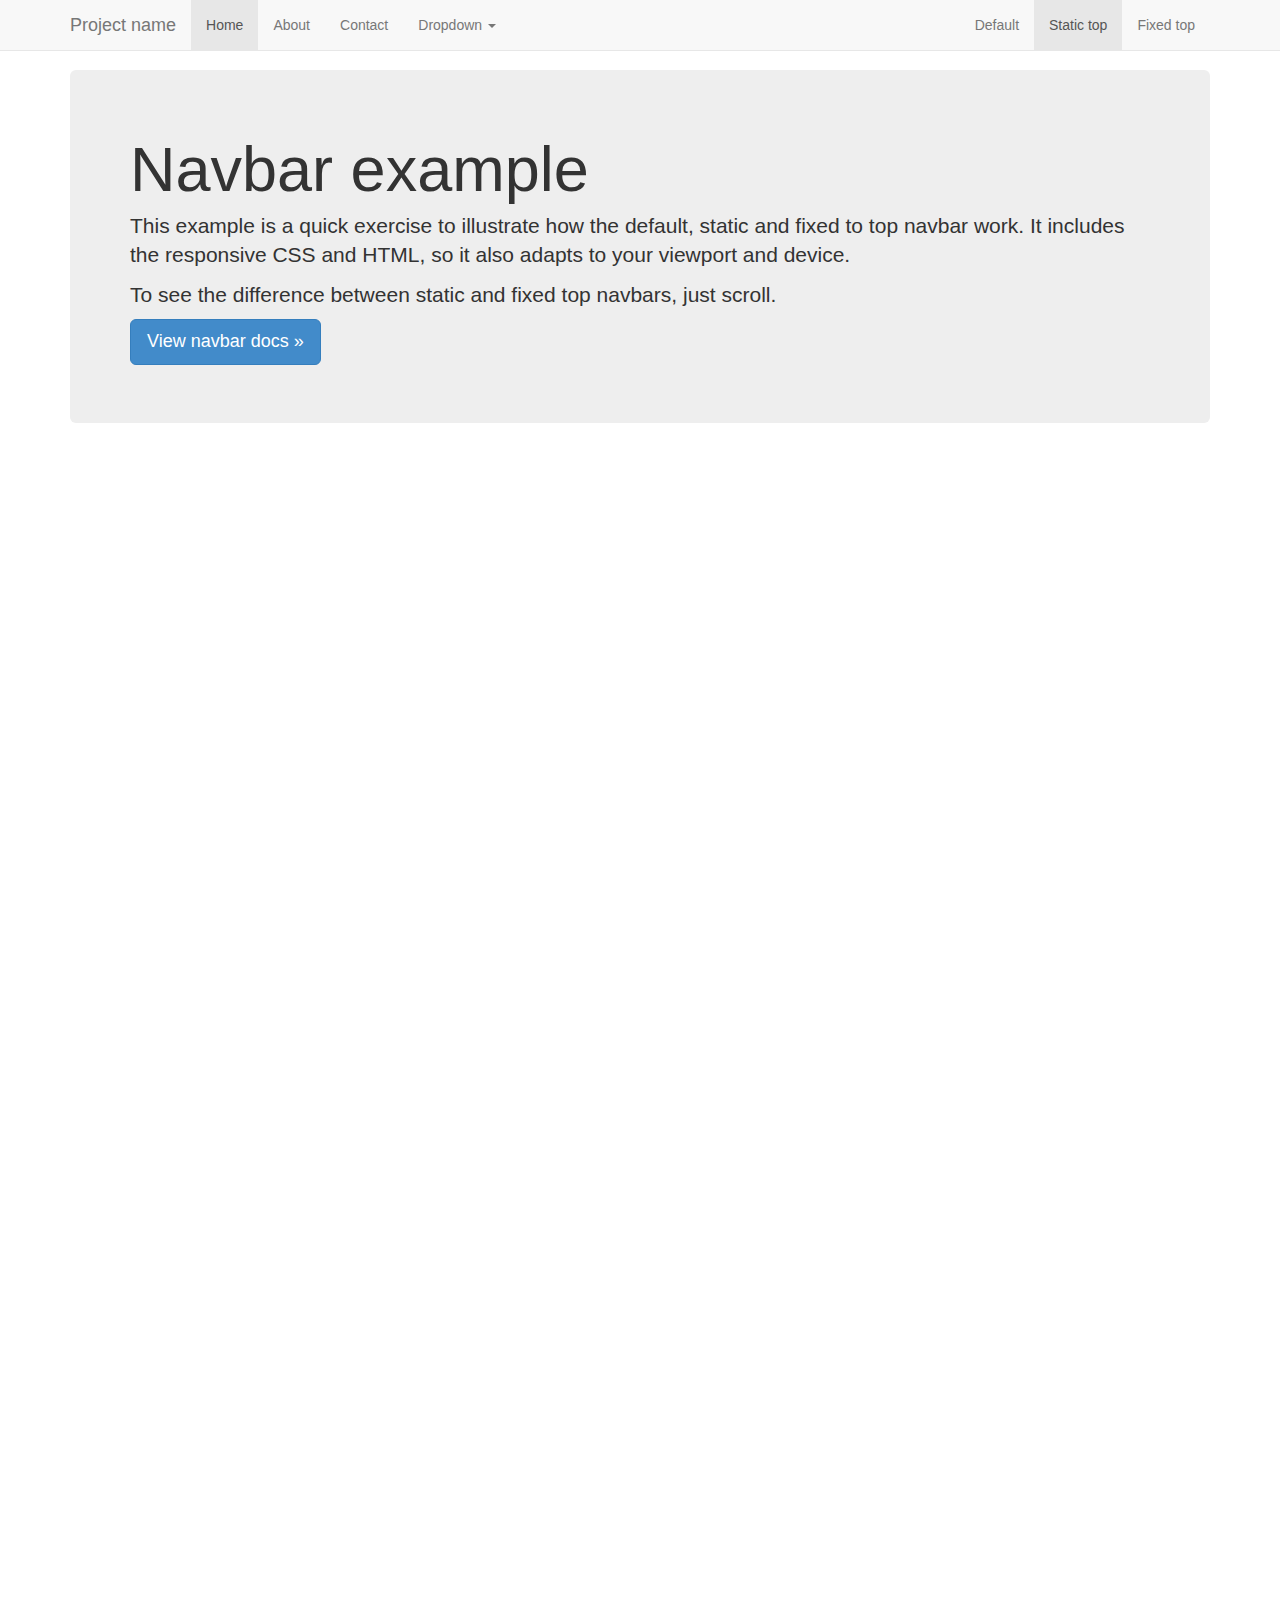
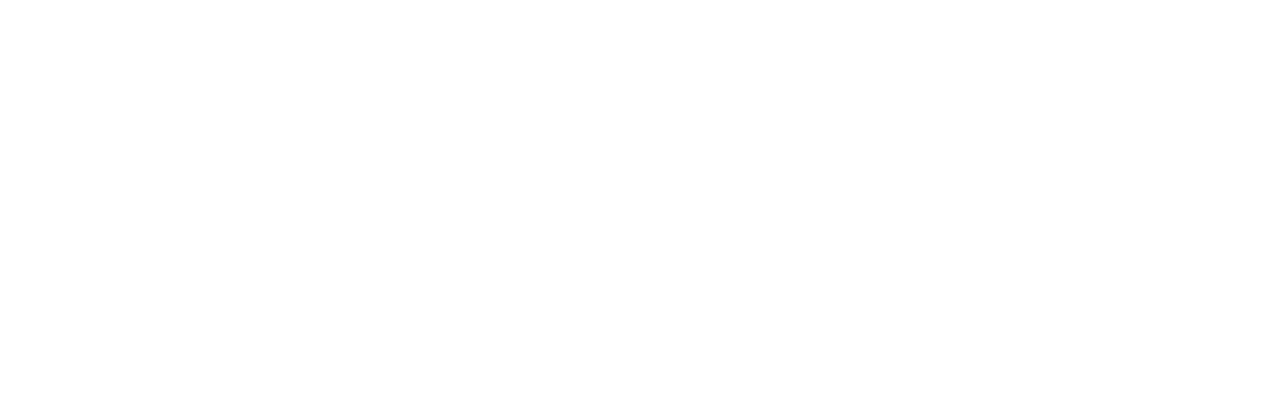
<file: JuniorOpenLibSourceCode/bootstrap/examples/navbar-static-top/index.html>
<!DOCTYPE html>
<html lang="en">
  <head>
    <meta charset="utf-8">
    <meta http-equiv="X-UA-Compatible" content="IE=edge">
    <meta name="viewport" content="width=device-width, initial-scale=1.0">
    <meta name="description" content="">
    <meta name="author" content="">
    <link rel="shortcut icon" href="../../docs-assets/ico/favicon.png">

    <title>Static Top Navbar Example for Bootstrap</title>

    <!-- Bootstrap core CSS -->
    <link href="../../dist/css/bootstrap.css" rel="stylesheet">

    <!-- Custom styles for this template -->
    <link href="navbar-static-top.css" rel="stylesheet">

    <!-- Just for debugging purposes. Don't actually copy this line! -->
    <!--[if lt IE 9]><script src="../../docs-assets/js/ie8-responsive-file-warning.js"></script><![endif]-->

    <!-- HTML5 shim and Respond.js IE8 support of HTML5 elements and media queries -->
    <!--[if lt IE 9]>
      <script src="https://oss.maxcdn.com/libs/html5shiv/3.7.0/html5shiv.js"></script>
      <script src="https://oss.maxcdn.com/libs/respond.js/1.3.0/respond.min.js"></script>
    <![endif]-->
  </head>

  <body>

    <!-- Static navbar -->
    <div class="navbar navbar-default navbar-static-top">
      <div class="container">
        <div class="navbar-header">
          <button type="button" class="navbar-toggle" data-toggle="collapse" data-target=".navbar-collapse">
            <span class="icon-bar"></span>
            <span class="icon-bar"></span>
            <span class="icon-bar"></span>
          </button>
          <a class="navbar-brand" href="#">Project name</a>
        </div>
        <div class="navbar-collapse collapse">
          <ul class="nav navbar-nav">
            <li class="active"><a href="#">Home</a></li>
            <li><a href="#about">About</a></li>
            <li><a href="#contact">Contact</a></li>
            <li class="dropdown">
              <a href="#" class="dropdown-toggle" data-toggle="dropdown">Dropdown <b class="caret"></b></a>
              <ul class="dropdown-menu">
                <li><a href="#">Action</a></li>
                <li><a href="#">Another action</a></li>
                <li><a href="#">Something else here</a></li>
                <li class="divider"></li>
                <li class="dropdown-header">Nav header</li>
                <li><a href="#">Separated link</a></li>
                <li><a href="#">One more separated link</a></li>
              </ul>
            </li>
          </ul>
          <ul class="nav navbar-nav navbar-right">
            <li><a href="../navbar/">Default</a></li>
            <li class="active"><a href="./">Static top</a></li>
            <li><a href="../navbar-fixed-top/">Fixed top</a></li>
          </ul>
        </div><!--/.nav-collapse -->
      </div>
    </div>


    <div class="container">

      <!-- Main component for a primary marketing message or call to action -->
      <div class="jumbotron">
        <h1>Navbar example</h1>
        <p>This example is a quick exercise to illustrate how the default, static and fixed to top navbar work. It includes the responsive CSS and HTML, so it also adapts to your viewport and device.</p>
        <p>To see the difference between static and fixed top navbars, just scroll.</p>
        <p>
          <a class="btn btn-lg btn-primary" href="../../components/#navbar" role="button">View navbar docs &raquo;</a>
        </p>
      </div>

    </div> <!-- /container -->


    <!-- Bootstrap core JavaScript
    ================================================== -->
    <!-- Placed at the end of the document so the pages load faster -->
    <script src="https://code.jquery.com/jquery-1.10.2.min.js"></script>
    <script src="../../dist/js/bootstrap.min.js"></script>
  </body>
</html>
</file>
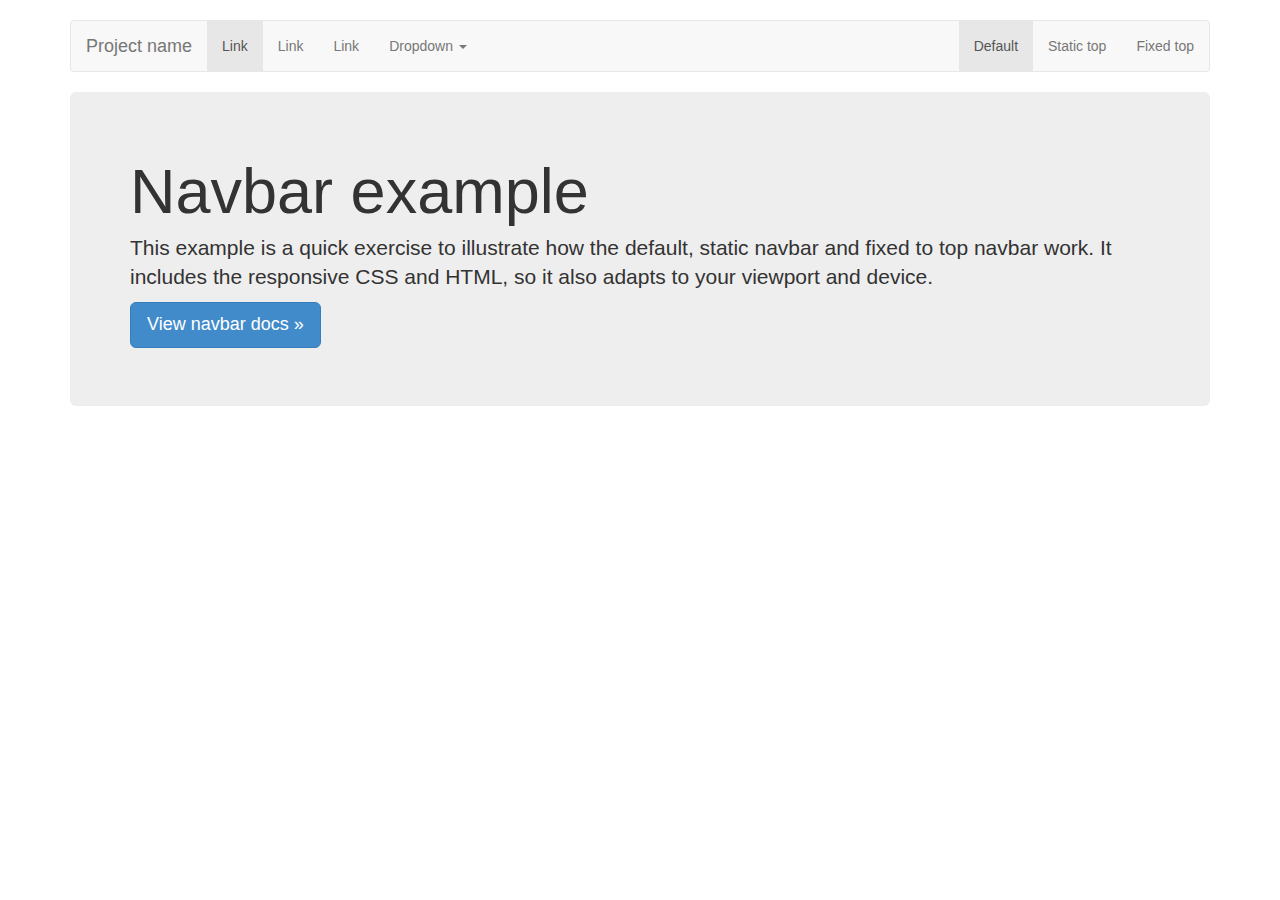
<file: JuniorOpenLibSourceCode/bootstrap/examples/navbar/index.html>
<!DOCTYPE html>
<html lang="en">
  <head>
    <meta charset="utf-8">
    <meta http-equiv="X-UA-Compatible" content="IE=edge">
    <meta name="viewport" content="width=device-width, initial-scale=1.0">
    <meta name="description" content="">
    <meta name="author" content="">
    <link rel="shortcut icon" href="../../docs-assets/ico/favicon.png">

    <title>Navbar Template for Bootstrap</title>

    <!-- Bootstrap core CSS -->
    <link href="../../dist/css/bootstrap.css" rel="stylesheet">

    <!-- Custom styles for this template -->
    <link href="navbar.css" rel="stylesheet">

    <!-- Just for debugging purposes. Don't actually copy this line! -->
    <!--[if lt IE 9]><script src="../../docs-assets/js/ie8-responsive-file-warning.js"></script><![endif]-->

    <!-- HTML5 shim and Respond.js IE8 support of HTML5 elements and media queries -->
    <!--[if lt IE 9]>
      <script src="https://oss.maxcdn.com/libs/html5shiv/3.7.0/html5shiv.js"></script>
      <script src="https://oss.maxcdn.com/libs/respond.js/1.3.0/respond.min.js"></script>
    <![endif]-->
  </head>

  <body>

    <div class="container">

      <!-- Static navbar -->
      <div class="navbar navbar-default">
        <div class="navbar-header">
          <button type="button" class="navbar-toggle" data-toggle="collapse" data-target=".navbar-collapse">
            <span class="icon-bar"></span>
            <span class="icon-bar"></span>
            <span class="icon-bar"></span>
          </button>
          <a class="navbar-brand" href="#">Project name</a>
        </div>
        <div class="navbar-collapse collapse">
          <ul class="nav navbar-nav">
            <li class="active"><a href="#">Link</a></li>
            <li><a href="#">Link</a></li>
            <li><a href="#">Link</a></li>
            <li class="dropdown">
              <a href="#" class="dropdown-toggle" data-toggle="dropdown">Dropdown <b class="caret"></b></a>
              <ul class="dropdown-menu">
                <li><a href="#">Action</a></li>
                <li><a href="#">Another action</a></li>
                <li><a href="#">Something else here</a></li>
                <li class="divider"></li>
                <li class="dropdown-header">Nav header</li>
                <li><a href="#">Separated link</a></li>
                <li><a href="#">One more separated link</a></li>
              </ul>
            </li>
          </ul>
          <ul class="nav navbar-nav navbar-right">
            <li class="active"><a href="./">Default</a></li>
            <li><a href="../navbar-static-top/">Static top</a></li>
            <li><a href="../navbar-fixed-top/">Fixed top</a></li>
          </ul>
        </div><!--/.nav-collapse -->
      </div>

      <!-- Main component for a primary marketing message or call to action -->
      <div class="jumbotron">
        <h1>Navbar example</h1>
        <p>This example is a quick exercise to illustrate how the default, static navbar and fixed to top navbar work. It includes the responsive CSS and HTML, so it also adapts to your viewport and device.</p>
        <p>
          <a class="btn btn-lg btn-primary" href="../../components/#navbar" role="button">View navbar docs &raquo;</a>
        </p>
      </div>

    </div> <!-- /container -->


    <!-- Bootstrap core JavaScript
    ================================================== -->
    <!-- Placed at the end of the document so the pages load faster -->
    <script src="https://code.jquery.com/jquery-1.10.2.min.js"></script>
    <script src="../../dist/js/bootstrap.min.js"></script>
  </body>
</html>
</file>
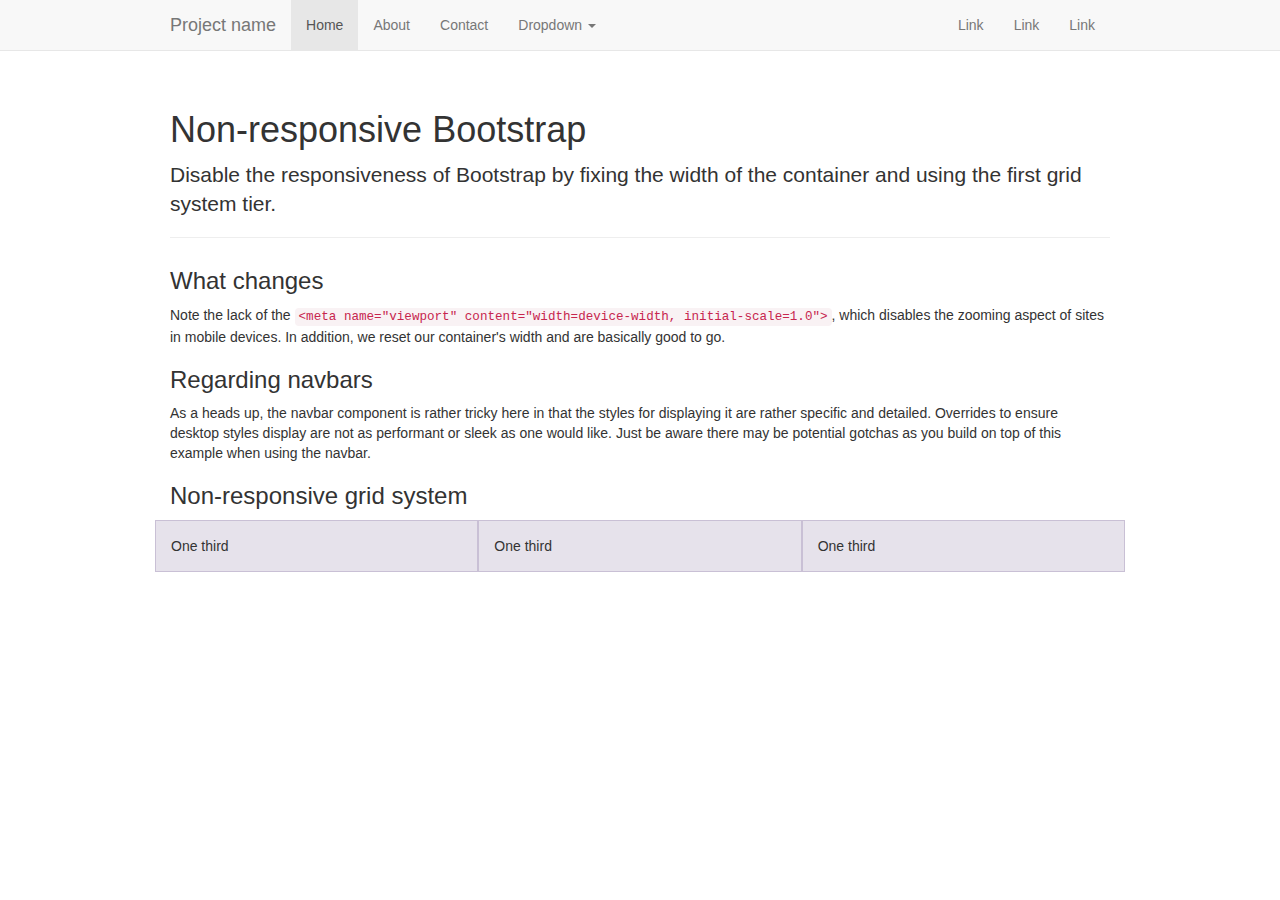
<file: JuniorOpenLibSourceCode/bootstrap/examples/non-responsive/index.html>
<!DOCTYPE html>
<html lang="en">
  <head>
    <meta charset="utf-8">
    <meta http-equiv="X-UA-Compatible" content="IE=edge">
    <meta name="description" content="">
    <meta name="author" content="">

    <!-- Note there is no responsive meta tag here -->

    <link rel="shortcut icon" href="../../docs-assets/ico/favicon.png">

    <title>Non-responsive Template for Bootstrap</title>

    <!-- Bootstrap core CSS -->
    <link href="../../dist/css/bootstrap.css" rel="stylesheet">

    <!-- Custom styles for this template -->
    <link href="non-responsive.css" rel="stylesheet">

    <!-- Just for debugging purposes. Don't actually copy this line! -->
    <!--[if lt IE 9]><script src="../../docs-assets/js/ie8-responsive-file-warning.js"></script><![endif]-->

    <!-- HTML5 shim and Respond.js IE8 support of HTML5 elements and media queries -->
    <!--[if lt IE 9]>
      <script src="https://oss.maxcdn.com/libs/html5shiv/3.7.0/html5shiv.js"></script>
      <script src="https://oss.maxcdn.com/libs/respond.js/1.3.0/respond.min.js"></script>
    <![endif]-->
  </head>

  <body>

    <!-- Fixed navbar -->
    <div class="navbar navbar-default navbar-fixed-top">
      <div class="container">
        <div class="navbar-header">
          <button type="button" class="navbar-toggle" data-toggle="collapse" data-target=".navbar-collapse">
            <span class="icon-bar"></span>
            <span class="icon-bar"></span>
            <span class="icon-bar"></span>
          </button>
          <a class="navbar-brand" href="#">Project name</a>
        </div>
        <div class="navbar-collapse collapse">
          <ul class="nav navbar-nav">
            <li class="active"><a href="#">Home</a></li>
            <li><a href="#about">About</a></li>
            <li><a href="#contact">Contact</a></li>
            <li class="dropdown">
              <a href="#" class="dropdown-toggle" data-toggle="dropdown">Dropdown <b class="caret"></b></a>
              <ul class="dropdown-menu">
                <li><a href="#">Action</a></li>
                <li><a href="#">Another action</a></li>
                <li><a href="#">Something else here</a></li>
                <li class="divider"></li>
                <li class="dropdown-header">Nav header</li>
                <li><a href="#">Separated link</a></li>
                <li><a href="#">One more separated link</a></li>
              </ul>
            </li>
          </ul>
          <ul class="nav navbar-nav navbar-right">
            <li><a href="#">Link</a></li>
            <li><a href="#">Link</a></li>
            <li><a href="#">Link</a></li>
          </ul>
        </div><!--/.nav-collapse -->
      </div>
    </div>

    <div class="container">

      <div class="page-header">
        <h1>Non-responsive Bootstrap</h1>
        <p class="lead">Disable the responsiveness of Bootstrap by fixing the width of the container and using the first grid system tier.</p>
      </div>

      <h3>What changes</h3>
      <p>Note the lack of the <code>&lt;meta name="viewport" content="width=device-width, initial-scale=1.0"&gt;</code>, which disables the zooming aspect of sites in mobile devices. In addition, we reset our container's width and are basically good to go.</p>

      <h3>Regarding navbars</h3>
      <p>As a heads up, the navbar component is rather tricky here in that the styles for displaying it are rather specific and detailed. Overrides to ensure desktop styles display are not as performant or sleek as one would like. Just be aware there may be potential gotchas as you build on top of this example when using the navbar.</p>

      <h3>Non-responsive grid system</h3>
      <div class="row">
        <div class="col-xs-4">One third</div>
        <div class="col-xs-4">One third</div>
        <div class="col-xs-4">One third</div>
      </div>

    </div> <!-- /container -->


    <!-- Bootstrap core JavaScript
    ================================================== -->
    <!-- Placed at the end of the document so the pages load faster -->
    <script src="https://code.jquery.com/jquery-1.10.2.min.js"></script>
    <script src="../../dist/js/bootstrap.min.js"></script>
  </body>
</html>
</file>
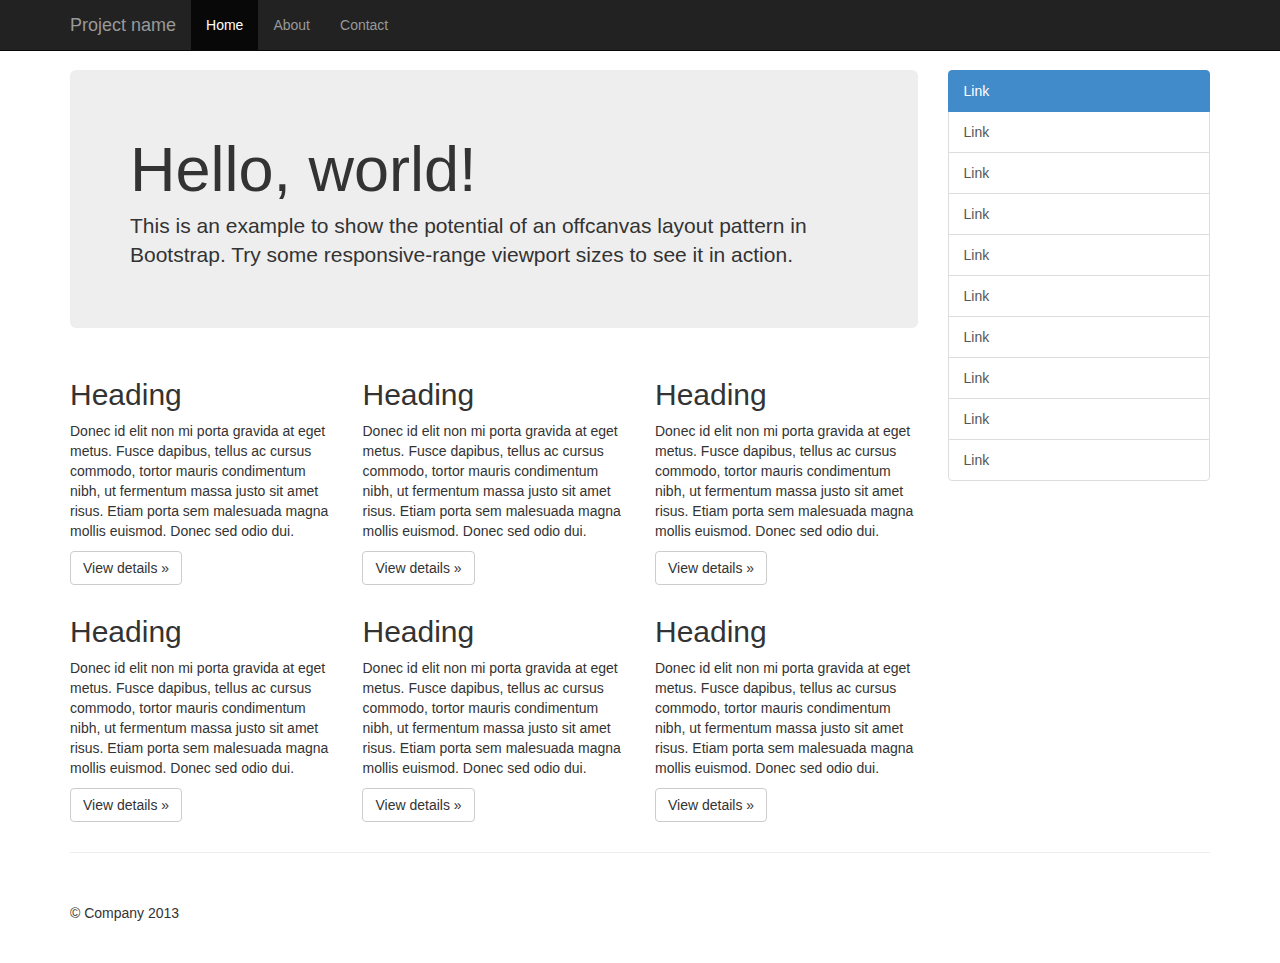
<file: JuniorOpenLibSourceCode/bootstrap/examples/offcanvas/index.html>
<!DOCTYPE html>
<html lang="en">
  <head>
    <meta charset="utf-8">
    <meta http-equiv="X-UA-Compatible" content="IE=edge">
    <meta name="viewport" content="width=device-width, initial-scale=1.0">
    <meta name="description" content="">
    <meta name="author" content="">
    <link rel="shortcut icon" href="../../docs-assets/ico/favicon.png">

    <title>Off Canvas Template for Bootstrap</title>

    <!-- Bootstrap core CSS -->
    <link href="../../dist/css/bootstrap.min.css" rel="stylesheet">

    <!-- Custom styles for this template -->
    <link href="offcanvas.css" rel="stylesheet">

    <!-- Just for debugging purposes. Don't actually copy this line! -->
    <!--[if lt IE 9]><script src="../../docs-assets/js/ie8-responsive-file-warning.js"></script><![endif]-->

    <!-- HTML5 shim and Respond.js IE8 support of HTML5 elements and media queries -->
    <!--[if lt IE 9]>
      <script src="https://oss.maxcdn.com/libs/html5shiv/3.7.0/html5shiv.js"></script>
      <script src="https://oss.maxcdn.com/libs/respond.js/1.3.0/respond.min.js"></script>
    <![endif]-->
  </head>

  <body>
    <div class="navbar navbar-fixed-top navbar-inverse" role="navigation">
      <div class="container">
        <div class="navbar-header">
          <button type="button" class="navbar-toggle" data-toggle="collapse" data-target=".navbar-collapse">
            <span class="icon-bar"></span>
            <span class="icon-bar"></span>
            <span class="icon-bar"></span>
          </button>
          <a class="navbar-brand" href="#">Project name</a>
        </div>
        <div class="collapse navbar-collapse">
          <ul class="nav navbar-nav">
            <li class="active"><a href="#">Home</a></li>
            <li><a href="#about">About</a></li>
            <li><a href="#contact">Contact</a></li>
          </ul>
        </div><!-- /.nav-collapse -->
      </div><!-- /.container -->
    </div><!-- /.navbar -->

    <div class="container">

      <div class="row row-offcanvas row-offcanvas-right">

        <div class="col-xs-12 col-sm-9">
          <p class="pull-right visible-xs">
            <button type="button" class="btn btn-primary btn-xs" data-toggle="offcanvas">Toggle nav</button>
          </p>
          <div class="jumbotron">
            <h1>Hello, world!</h1>
            <p>This is an example to show the potential of an offcanvas layout pattern in Bootstrap. Try some responsive-range viewport sizes to see it in action.</p>
          </div>
          <div class="row">
            <div class="col-6 col-sm-6 col-lg-4">
              <h2>Heading</h2>
              <p>Donec id elit non mi porta gravida at eget metus. Fusce dapibus, tellus ac cursus commodo, tortor mauris condimentum nibh, ut fermentum massa justo sit amet risus. Etiam porta sem malesuada magna mollis euismod. Donec sed odio dui. </p>
              <p><a class="btn btn-default" href="#" role="button">View details &raquo;</a></p>
            </div><!--/span-->
            <div class="col-6 col-sm-6 col-lg-4">
              <h2>Heading</h2>
              <p>Donec id elit non mi porta gravida at eget metus. Fusce dapibus, tellus ac cursus commodo, tortor mauris condimentum nibh, ut fermentum massa justo sit amet risus. Etiam porta sem malesuada magna mollis euismod. Donec sed odio dui. </p>
              <p><a class="btn btn-default" href="#" role="button">View details &raquo;</a></p>
            </div><!--/span-->
            <div class="col-6 col-sm-6 col-lg-4">
              <h2>Heading</h2>
              <p>Donec id elit non mi porta gravida at eget metus. Fusce dapibus, tellus ac cursus commodo, tortor mauris condimentum nibh, ut fermentum massa justo sit amet risus. Etiam porta sem malesuada magna mollis euismod. Donec sed odio dui. </p>
              <p><a class="btn btn-default" href="#" role="button">View details &raquo;</a></p>
            </div><!--/span-->
            <div class="col-6 col-sm-6 col-lg-4">
              <h2>Heading</h2>
              <p>Donec id elit non mi porta gravida at eget metus. Fusce dapibus, tellus ac cursus commodo, tortor mauris condimentum nibh, ut fermentum massa justo sit amet risus. Etiam porta sem malesuada magna mollis euismod. Donec sed odio dui. </p>
              <p><a class="btn btn-default" href="#" role="button">View details &raquo;</a></p>
            </div><!--/span-->
            <div class="col-6 col-sm-6 col-lg-4">
              <h2>Heading</h2>
              <p>Donec id elit non mi porta gravida at eget metus. Fusce dapibus, tellus ac cursus commodo, tortor mauris condimentum nibh, ut fermentum massa justo sit amet risus. Etiam porta sem malesuada magna mollis euismod. Donec sed odio dui. </p>
              <p><a class="btn btn-default" href="#" role="button">View details &raquo;</a></p>
            </div><!--/span-->
            <div class="col-6 col-sm-6 col-lg-4">
              <h2>Heading</h2>
              <p>Donec id elit non mi porta gravida at eget metus. Fusce dapibus, tellus ac cursus commodo, tortor mauris condimentum nibh, ut fermentum massa justo sit amet risus. Etiam porta sem malesuada magna mollis euismod. Donec sed odio dui. </p>
              <p><a class="btn btn-default" href="#" role="button">View details &raquo;</a></p>
            </div><!--/span-->
          </div><!--/row-->
        </div><!--/span-->

        <div class="col-xs-6 col-sm-3 sidebar-offcanvas" id="sidebar" role="navigation">
          <div class="list-group">
            <a href="#" class="list-group-item active">Link</a>
            <a href="#" class="list-group-item">Link</a>
            <a href="#" class="list-group-item">Link</a>
            <a href="#" class="list-group-item">Link</a>
            <a href="#" class="list-group-item">Link</a>
            <a href="#" class="list-group-item">Link</a>
            <a href="#" class="list-group-item">Link</a>
            <a href="#" class="list-group-item">Link</a>
            <a href="#" class="list-group-item">Link</a>
            <a href="#" class="list-group-item">Link</a>
          </div>
        </div><!--/span-->
      </div><!--/row-->

      <hr>

      <footer>
        <p>&copy; Company 2013</p>
      </footer>

    </div><!--/.container-->



    <!-- Bootstrap core JavaScript
    ================================================== -->
    <!-- Placed at the end of the document so the pages load faster -->
    <script src="https://code.jquery.com/jquery-1.10.2.min.js"></script>
    <script src="../../dist/js/bootstrap.min.js"></script>
    <script src="offcanvas.js"></script>
  </body>
</html>
</file>
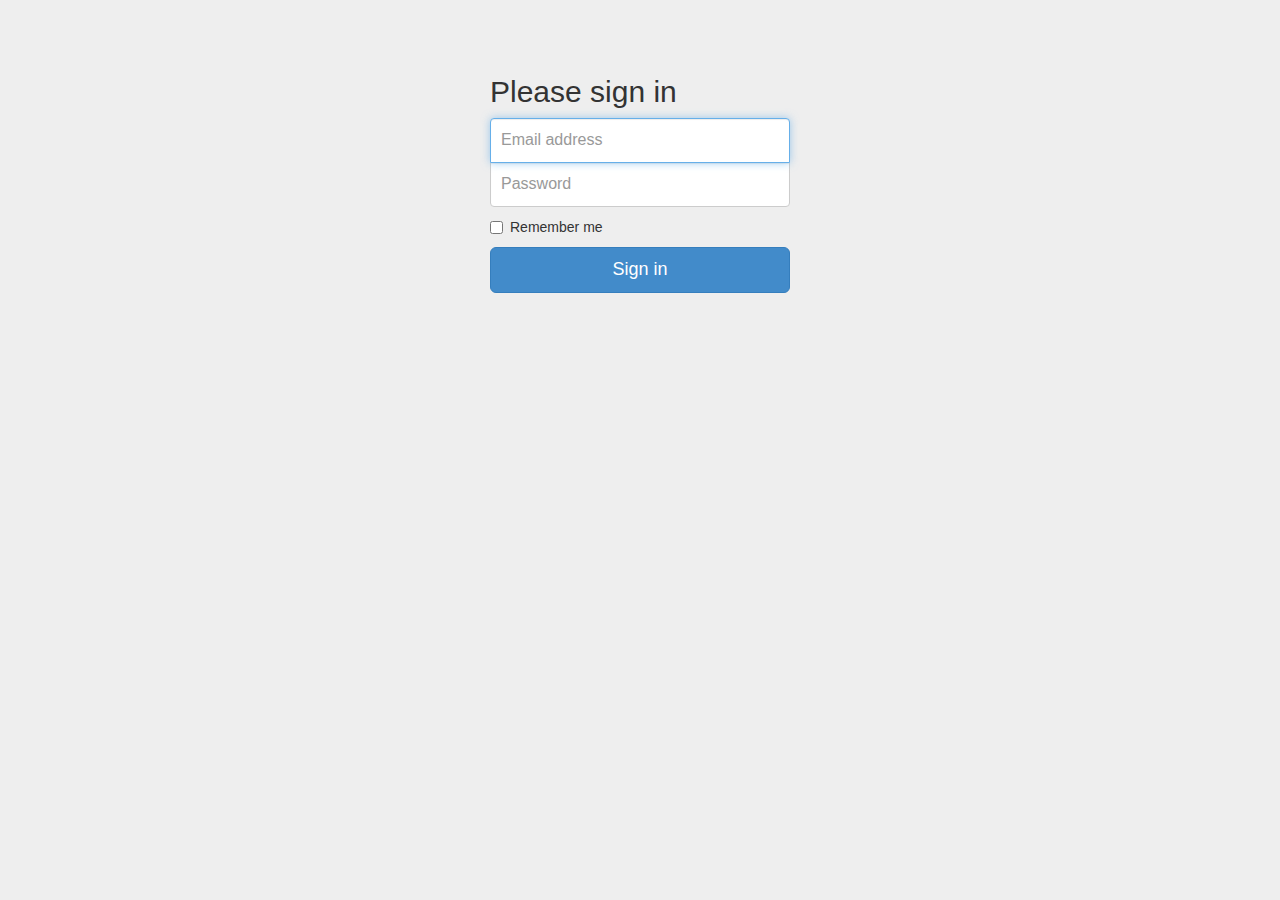
<file: JuniorOpenLibSourceCode/bootstrap/examples/signin/index.html>
<!DOCTYPE html>
<html lang="en">
  <head>
    <meta charset="utf-8">
    <meta http-equiv="X-UA-Compatible" content="IE=edge">
    <meta name="viewport" content="width=device-width, initial-scale=1.0">
    <meta name="description" content="">
    <meta name="author" content="">
    <link rel="shortcut icon" href="../../docs-assets/ico/favicon.png">

    <title>Signin Template for Bootstrap</title>

    <!-- Bootstrap core CSS -->
    <link href="../../dist/css/bootstrap.css" rel="stylesheet">

    <!-- Custom styles for this template -->
    <link href="signin.css" rel="stylesheet">

    <!-- Just for debugging purposes. Don't actually copy this line! -->
    <!--[if lt IE 9]><script src="../../docs-assets/js/ie8-responsive-file-warning.js"></script><![endif]-->

    <!-- HTML5 shim and Respond.js IE8 support of HTML5 elements and media queries -->
    <!--[if lt IE 9]>
      <script src="https://oss.maxcdn.com/libs/html5shiv/3.7.0/html5shiv.js"></script>
      <script src="https://oss.maxcdn.com/libs/respond.js/1.3.0/respond.min.js"></script>
    <![endif]-->
  </head>

  <body>

    <div class="container">

      <form class="form-signin">
        <h2 class="form-signin-heading">Please sign in</h2>
        <input type="text" class="form-control" placeholder="Email address" required autofocus>
        <input type="password" class="form-control" placeholder="Password" required>
        <label class="checkbox">
          <input type="checkbox" value="remember-me"> Remember me
        </label>
        <button class="btn btn-lg btn-primary btn-block" type="submit">Sign in</button>
      </form>

    </div> <!-- /container -->


    <!-- Bootstrap core JavaScript
    ================================================== -->
    <!-- Placed at the end of the document so the pages load faster -->
  </body>
</html>
</file>
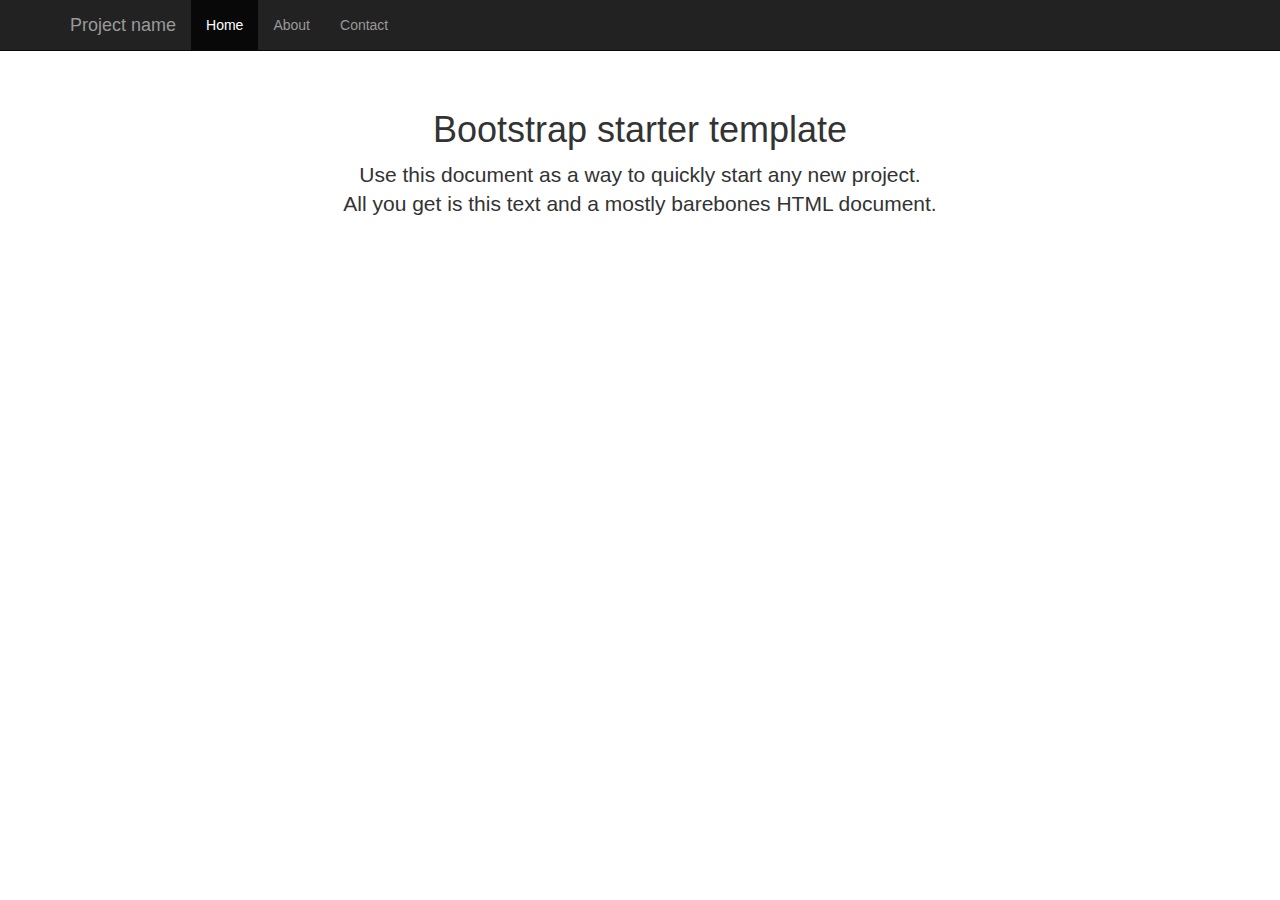
<file: JuniorOpenLibSourceCode/bootstrap/examples/starter-template/index.html>
<!DOCTYPE html>
<html lang="en">
  <head>
    <meta charset="utf-8">
    <meta http-equiv="X-UA-Compatible" content="IE=edge">
    <meta name="viewport" content="width=device-width, initial-scale=1.0">
    <meta name="description" content="">
    <meta name="author" content="">
    <link rel="shortcut icon" href="../../docs-assets/ico/favicon.png">

    <title>Starter Template for Bootstrap</title>

    <!-- Bootstrap core CSS -->
    <link href="../../dist/css/bootstrap.css" rel="stylesheet">

    <!-- Custom styles for this template -->
    <link href="starter-template.css" rel="stylesheet">

    <!-- Just for debugging purposes. Don't actually copy this line! -->
    <!--[if lt IE 9]><script src="../../docs-assets/js/ie8-responsive-file-warning.js"></script><![endif]-->

    <!-- HTML5 shim and Respond.js IE8 support of HTML5 elements and media queries -->
    <!--[if lt IE 9]>
      <script src="https://oss.maxcdn.com/libs/html5shiv/3.7.0/html5shiv.js"></script>
      <script src="https://oss.maxcdn.com/libs/respond.js/1.3.0/respond.min.js"></script>
    <![endif]-->
  </head>

  <body>

    <div class="navbar navbar-inverse navbar-fixed-top">
      <div class="container">
        <div class="navbar-header">
          <button type="button" class="navbar-toggle" data-toggle="collapse" data-target=".navbar-collapse">
            <span class="icon-bar"></span>
            <span class="icon-bar"></span>
            <span class="icon-bar"></span>
          </button>
          <a class="navbar-brand" href="#">Project name</a>
        </div>
        <div class="collapse navbar-collapse">
          <ul class="nav navbar-nav">
            <li class="active"><a href="#">Home</a></li>
            <li><a href="#about">About</a></li>
            <li><a href="#contact">Contact</a></li>
          </ul>
        </div><!--/.nav-collapse -->
      </div>
    </div>

    <div class="container">

      <div class="starter-template">
        <h1>Bootstrap starter template</h1>
        <p class="lead">Use this document as a way to quickly start any new project.<br> All you get is this text and a mostly barebones HTML document.</p>
      </div>

    </div><!-- /.container -->


    <!-- Bootstrap core JavaScript
    ================================================== -->
    <!-- Placed at the end of the document so the pages load faster -->
    <script src="https://code.jquery.com/jquery-1.10.2.min.js"></script>
    <script src="../../dist/js/bootstrap.min.js"></script>
  </body>
</html>
</file>
<file: JuniorOpenLibSourceCode/signin.css>
body {
  padding-top: 40px;
  padding-bottom: 40px;
  background-color: #eee;
}

.form-signin {
  max-width: 330px;
  padding: 15px;
  margin: 0 auto;
}
.form-signin .form-signin-heading,
.form-signin .checkbox {
  margin-bottom: 10px;
}
.form-signin .checkbox {
  font-weight: normal;
}
.form-signin .form-control {
  position: relative;
  font-size: 16px;
  height: auto;
  padding: 10px;
  -webkit-box-sizing: border-box;
     -moz-box-sizing: border-box;
          box-sizing: border-box;
}
.form-signin .form-control:focus {
  z-index: 2;
}
.form-signin input[type="text"] {
  margin-bottom: -1px;
  border-bottom-left-radius: 0;
  border-bottom-right-radius: 0;
}
.form-signin input[type="password"] {
  margin-bottom: 10px;
  border-top-left-radius: 0;
  border-top-right-radius: 0;
}
</file>
<file: JuniorOpenLibSourceCode/bootstrap/examples/carousel/carousel.css>
/* GLOBAL STYLES
-------------------------------------------------- */
/* Padding below the footer and lighter body text */

body {
  padding-bottom: 40px;
  color: #5a5a5a;
}



/* CUSTOMIZE THE NAVBAR
-------------------------------------------------- */

/* Special class on .container surrounding .navbar, used for positioning it into place. */
.navbar-wrapper {
  position: absolute;
  top: 0;
  left: 0;
  right: 0;
  z-index: 20;
}

/* Flip around the padding for proper display in narrow viewports */
.navbar-wrapper .container {
  padding-left: 0;
  padding-right: 0;
}
.navbar-wrapper .navbar {
  padding-left: 15px;
  padding-right: 15px;
}


/* CUSTOMIZE THE CAROUSEL
-------------------------------------------------- */

/* Carousel base class */
.carousel {
  height: 500px;
  margin-bottom: 60px;
}
/* Since positioning the image, we need to help out the caption */
.carousel-caption {
  z-index: 10;
}

/* Declare heights because of positioning of img element */
.carousel .item {
  height: 500px;
  background-color: #777;
}
.carousel-inner > .item > img {
  position: absolute;
  top: 0;
  left: 0;
  min-width: 100%;
  height: 500px;
}



/* MARKETING CONTENT
-------------------------------------------------- */

/* Pad the edges of the mobile views a bit */
.marketing {
  padding-left: 15px;
  padding-right: 15px;
}

/* Center align the text within the three columns below the carousel */
.marketing .col-lg-4 {
  text-align: center;
  margin-bottom: 20px;
}
.marketing h2 {
  font-weight: normal;
}
.marketing .col-lg-4 p {
  margin-left: 10px;
  margin-right: 10px;
}


/* Featurettes
------------------------- */

.featurette-divider {
  margin: 80px 0; /* Space out the Bootstrap <hr> more */
}

/* Thin out the marketing headings */
.featurette-heading {
  font-weight: 300;
  line-height: 1;
  letter-spacing: -1px;
}



/* RESPONSIVE CSS
-------------------------------------------------- */

@media (min-width: 768px) {

  /* Remove the edge padding needed for mobile */
  .marketing {
    padding-left: 0;
    padding-right: 0;
  }

  /* Navbar positioning foo */
  .navbar-wrapper {
    margin-top: 20px;
  }
  .navbar-wrapper .container {
    padding-left:  15px;
    padding-right: 15px;
  }
  .navbar-wrapper .navbar {
    padding-left:  0;
    padding-right: 0;
  }

  /* The navbar becomes detached from the top, so we round the corners */
  .navbar-wrapper .navbar {
    border-radius: 4px;
  }

  /* Bump up size of carousel content */
  .carousel-caption p {
    margin-bottom: 20px;
    font-size: 21px;
    line-height: 1.4;
  }

  .featurette-heading {
    font-size: 50px;
  }

}

@media (min-width: 992px) {
  .featurette-heading {
    margin-top: 120px;
  }
}
</file>
<file: JuniorOpenLibSourceCode/bootstrap/examples/grid/grid.css>
.container {
  padding-left: 15px;
  padding-right: 15px;
}

h4 {
  margin-top: 25px;
}
.row {
  margin-bottom: 20px;
}
.row .row {
  margin-top: 10px;
  margin-bottom: 0;
}
[class*="col-"] {
  padding-top: 15px;
  padding-bottom: 15px;
  background-color: #eee;
  border: 1px solid #ddd;
  background-color: rgba(86,61,124,.15);
  border: 1px solid rgba(86,61,124,.2);
}

hr {
  margin-top: 40px;
  margin-bottom: 40px;
}
</file>
<file: JuniorOpenLibSourceCode/bootstrap/examples/jumbotron-narrow/jumbotron-narrow.css>
/* Space out content a bit */
body {
  padding-top: 20px;
  padding-bottom: 20px;
}

/* Everything but the jumbotron gets side spacing for mobile first views */
.header,
.marketing,
.footer {
  padding-left: 15px;
  padding-right: 15px;
}

/* Custom page header */
.header {
  border-bottom: 1px solid #e5e5e5;
}
/* Make the masthead heading the same height as the navigation */
.header h3 {
  margin-top: 0;
  margin-bottom: 0;
  line-height: 40px;
  padding-bottom: 19px;
}

/* Custom page footer */
.footer {
  padding-top: 19px;
  color: #777;
  border-top: 1px solid #e5e5e5;
}

/* Customize container */
@media (min-width: 768px) {
  .container {
    max-width: 730px;
  }
}
.container-narrow > hr {
  margin: 30px 0;
}

/* Main marketing message and sign up button */
.jumbotron {
  text-align: center;
  border-bottom: 1px solid #e5e5e5;
}
.jumbotron .btn {
  font-size: 21px;
  padding: 14px 24px;
}

/* Supporting marketing content */
.marketing {
  margin: 40px 0;
}
.marketing p + h4 {
  margin-top: 28px;
}

/* Responsive: Portrait tablets and up */
@media screen and (min-width: 768px) {
  /* Remove the padding we set earlier */
  .header,
  .marketing,
  .footer {
    padding-left: 0;
    padding-right: 0;
  }
  /* Space out the masthead */
  .header {
    margin-bottom: 30px;
  }
  /* Remove the bottom border on the jumbotron for visual effect */
  .jumbotron {
    border-bottom: 0;
  }
}
</file>
<file: JuniorOpenLibSourceCode/bootstrap/examples/jumbotron/jumbotron.css>
/* Move down content because we have a fixed navbar that is 50px tall */
body {
  padding-top: 50px;
  padding-bottom: 20px;
}
</file>
<file: JuniorOpenLibSourceCode/bootstrap/examples/justified-nav/justified-nav.css>
body {
  padding-top: 20px;
}

.footer {
  border-top: 1px solid #eee;
  margin-top: 40px;
  padding-top: 40px;
  padding-bottom: 40px;
}

/* Main marketing message and sign up button */
.jumbotron {
  text-align: center;
  background-color: transparent;
}
.jumbotron .btn {
  font-size: 21px;
  padding: 14px 24px;
}

/* Customize the nav-justified links to be fill the entire space of the .navbar */

.nav-justified {
  background-color: #eee;
  border-radius: 5px;
  border: 1px solid #ccc;
}
.nav-justified > li > a {
  margin-bottom: 0;
  padding-top: 15px;
  padding-bottom: 15px;
  color: #777;
  font-weight: bold;
  text-align: center;
  border-bottom: 1px solid #d5d5d5;
  background-color: #e5e5e5; /* Old browsers */
  background-repeat: repeat-x; /* Repeat the gradient */
  background-image: -moz-linear-gradient(top, #f5f5f5 0%, #e5e5e5 100%); /* FF3.6+ */
  background-image: -webkit-gradient(linear, left top, left bottom, color-stop(0%,#f5f5f5), color-stop(100%,#e5e5e5)); /* Chrome,Safari4+ */
  background-image: -webkit-linear-gradient(top, #f5f5f5 0%,#e5e5e5 100%); /* Chrome 10+,Safari 5.1+ */
  background-image: -o-linear-gradient(top, #f5f5f5 0%,#e5e5e5 100%); /* Opera 11.10+ */
  filter: progid:DXImageTransform.Microsoft.gradient( startColorstr='#f5f5f5', endColorstr='#e5e5e5',GradientType=0 ); /* IE6-9 */
  background-image: linear-gradient(top, #f5f5f5 0%,#e5e5e5 100%); /* W3C */
}
.nav-justified > .active > a,
.nav-justified > .active > a:hover,
.nav-justified > .active > a:focus {
  background-color: #ddd;
  background-image: none;
  box-shadow: inset 0 3px 7px rgba(0,0,0,.15);
}
.nav-justified > li:first-child > a {
  border-radius: 5px 5px 0 0;
}
.nav-justified > li:last-child > a {
  border-bottom: 0;
  border-radius: 0 0 5px 5px;
}

@media (min-width: 768px) {
  .nav-justified {
    max-height: 52px;
  }
  .nav-justified > li > a {
    border-left: 1px solid #fff;
    border-right: 1px solid #d5d5d5;
  }
  .nav-justified > li:first-child > a {
    border-left: 0;
    border-radius: 5px 0 0 5px;
  }
  .nav-justified > li:last-child > a {
    border-radius: 0 5px 5px 0;
    border-right: 0;
  }
}

/* Responsive: Portrait tablets and up */
@media screen and (min-width: 768px) {
  /* Remove the padding we set earlier */
  .masthead,
  .marketing,
  .footer {
    padding-left: 0;
    padding-right: 0;
  }
}
</file>
<file: JuniorOpenLibSourceCode/bootstrap/examples/navbar-fixed-top/navbar-fixed-top.css>
body {
  min-height: 2000px;
  padding-top: 70px;
}
</file>
<file: JuniorOpenLibSourceCode/bootstrap/examples/navbar-static-top/navbar-static-top.css>
body {
  min-height: 2000px;
}

.navbar-static-top {
  margin-bottom: 19px;
}
</file>
<file: JuniorOpenLibSourceCode/bootstrap/examples/navbar/navbar.css>
body {
  padding-top: 20px;
  padding-bottom: 20px;
}

.navbar {
  margin-bottom: 20px;
}
</file>
<file: JuniorOpenLibSourceCode/bootstrap/examples/non-responsive/non-responsive.css>
/* Template-specific stuff
 *
 * Customizations just for the template; these are not necessary for anything
 * with disabling the responsiveness.
 */

/* Account for fixed navbar */
body {
  padding-top: 70px;
  padding-bottom: 30px;
}

/* Finesse the page header spacing */
.page-header {
  margin-bottom: 30px;
}
.page-header .lead {
  margin-bottom: 10px;
}


/* Non-responsive overrides
 *
 * Utilitze the following CSS to disable the responsive-ness of the container,
 * grid system, and navbar.
 */

/* Reset the container */
.container {
  max-width: none !important;
  width: 970px;
}

/* Demonstrate the grids */
.col-xs-4 {
  padding-top: 15px;
  padding-bottom: 15px;
  background-color: #eee;
  border: 1px solid #ddd;
  background-color: rgba(86,61,124,.15);
  border: 1px solid rgba(86,61,124,.2);
}

.container .navbar-header,
.container .navbar-collapse {
  margin-right: 0;
  margin-left: 0;
}

/* Always float the navbar header */
.navbar-header {
  float: left;
}

/* Undo the collapsing navbar */
.navbar-collapse {
  display: block !important;
  height: auto !important;
  padding-bottom: 0;
  overflow: visible !important;
}

.navbar-toggle {
  display: none;
}

.navbar-brand {
  margin-left: -15px;
}

/* Always apply the floated nav */
.navbar-nav {
  float: left;
  margin: 0;
}
.navbar-nav > li {
  float: left;
}
.navbar-nav > li > a {
  padding: 15px;
}

/* Redeclare since we override the float above */
.navbar-nav.navbar-right {
  float: right;
}

/* Undo custom dropdowns */
.navbar .open .dropdown-menu {
  position: absolute;
  float: left;
  background-color: #fff;
  border: 1px solid #cccccc;
  border: 1px solid rgba(0, 0, 0, 0.15);
  border-width: 0 1px 1px;
  border-radius: 0 0 4px 4px;
  -webkit-box-shadow: 0 6px 12px rgba(0, 0, 0, 0.175);
          box-shadow: 0 6px 12px rgba(0, 0, 0, 0.175);
}
.navbar .open .dropdown-menu > li > a {
  color: #333;
}
.navbar .open .dropdown-menu > li > a:hover,
.navbar .open .dropdown-menu > li > a:focus,
.navbar .open .dropdown-menu > .active > a,
.navbar .open .dropdown-menu > .active > a:hover,
.navbar .open .dropdown-menu > .active > a:focus {
  color: #fff !important;
  background-color: #428bca !important;
}
.navbar .open .dropdown-menu > .disabled > a,
.navbar .open .dropdown-menu > .disabled > a:hover,
.navbar .open .dropdown-menu > .disabled > a:focus {
  color: #999 !important;
  background-color: transparent !important;
}
</file>
<file: JuniorOpenLibSourceCode/bootstrap/examples/offcanvas/offcanvas.css>
/*
 * Style tweaks
 * --------------------------------------------------
 */
html {
  overflow-x: hidden; /* Prevent scroll on narrow devices */
}
body {
  padding-top: 70px;
}
footer {
  padding: 30px 0;
}

/*
 * Off Canvas
 * --------------------------------------------------
 */
@media screen and (max-width: 767px) {
  .row-offcanvas {
    position: relative;
    -webkit-transition: all 0.25s ease-out;
    -moz-transition: all 0.25s ease-out;
    transition: all 0.25s ease-out;
  }

  .row-offcanvas-right
  .sidebar-offcanvas {
    right: -50%; /* 6 columns */
  }

  .row-offcanvas-left
  .sidebar-offcanvas {
    left: -50%; /* 6 columns */
  }

  .row-offcanvas-right.active {
    right: 50%; /* 6 columns */
  }

  .row-offcanvas-left.active {
    left: 50%; /* 6 columns */
  }

  .sidebar-offcanvas {
    position: absolute;
    top: 0;
    width: 50%; /* 6 columns */
  }
}
</file>
<file: JuniorOpenLibSourceCode/bootstrap/examples/signin/signin.css>
body {
  padding-top: 40px;
  padding-bottom: 40px;
  background-color: #eee;
}

.form-signin {
  max-width: 330px;
  padding: 15px;
  margin: 0 auto;
}
.form-signin .form-signin-heading,
.form-signin .checkbox {
  margin-bottom: 10px;
}
.form-signin .checkbox {
  font-weight: normal;
}
.form-signin .form-control {
  position: relative;
  font-size: 16px;
  height: auto;
  padding: 10px;
  -webkit-box-sizing: border-box;
     -moz-box-sizing: border-box;
          box-sizing: border-box;
}
.form-signin .form-control:focus {
  z-index: 2;
}
.form-signin input[type="text"] {
  margin-bottom: -1px;
  border-bottom-left-radius: 0;
  border-bottom-right-radius: 0;
}
.form-signin input[type="password"] {
  margin-bottom: 10px;
  border-top-left-radius: 0;
  border-top-right-radius: 0;
}
</file>
<file: JuniorOpenLibSourceCode/bootstrap/examples/starter-template/starter-template.css>
body {
  padding-top: 50px;
}
.starter-template {
  padding: 40px 15px;
  text-align: center;
}
</file>
